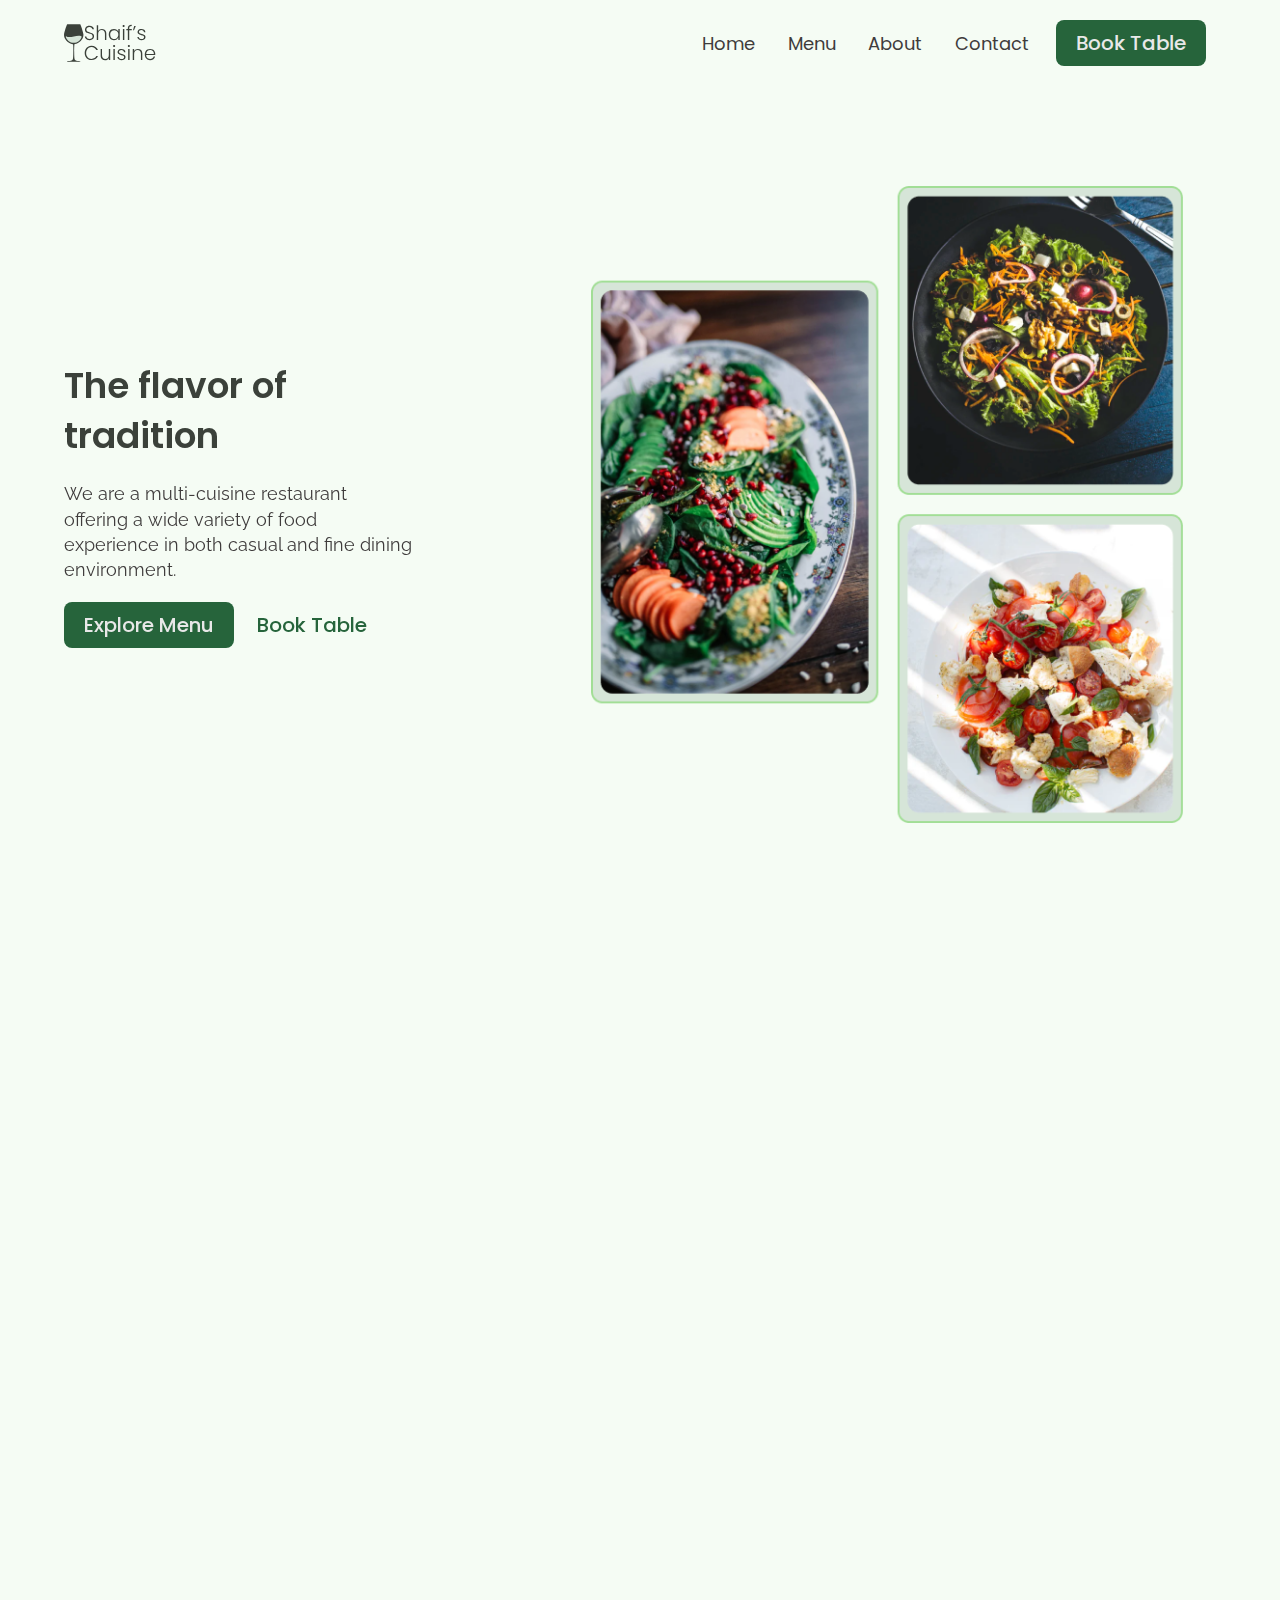
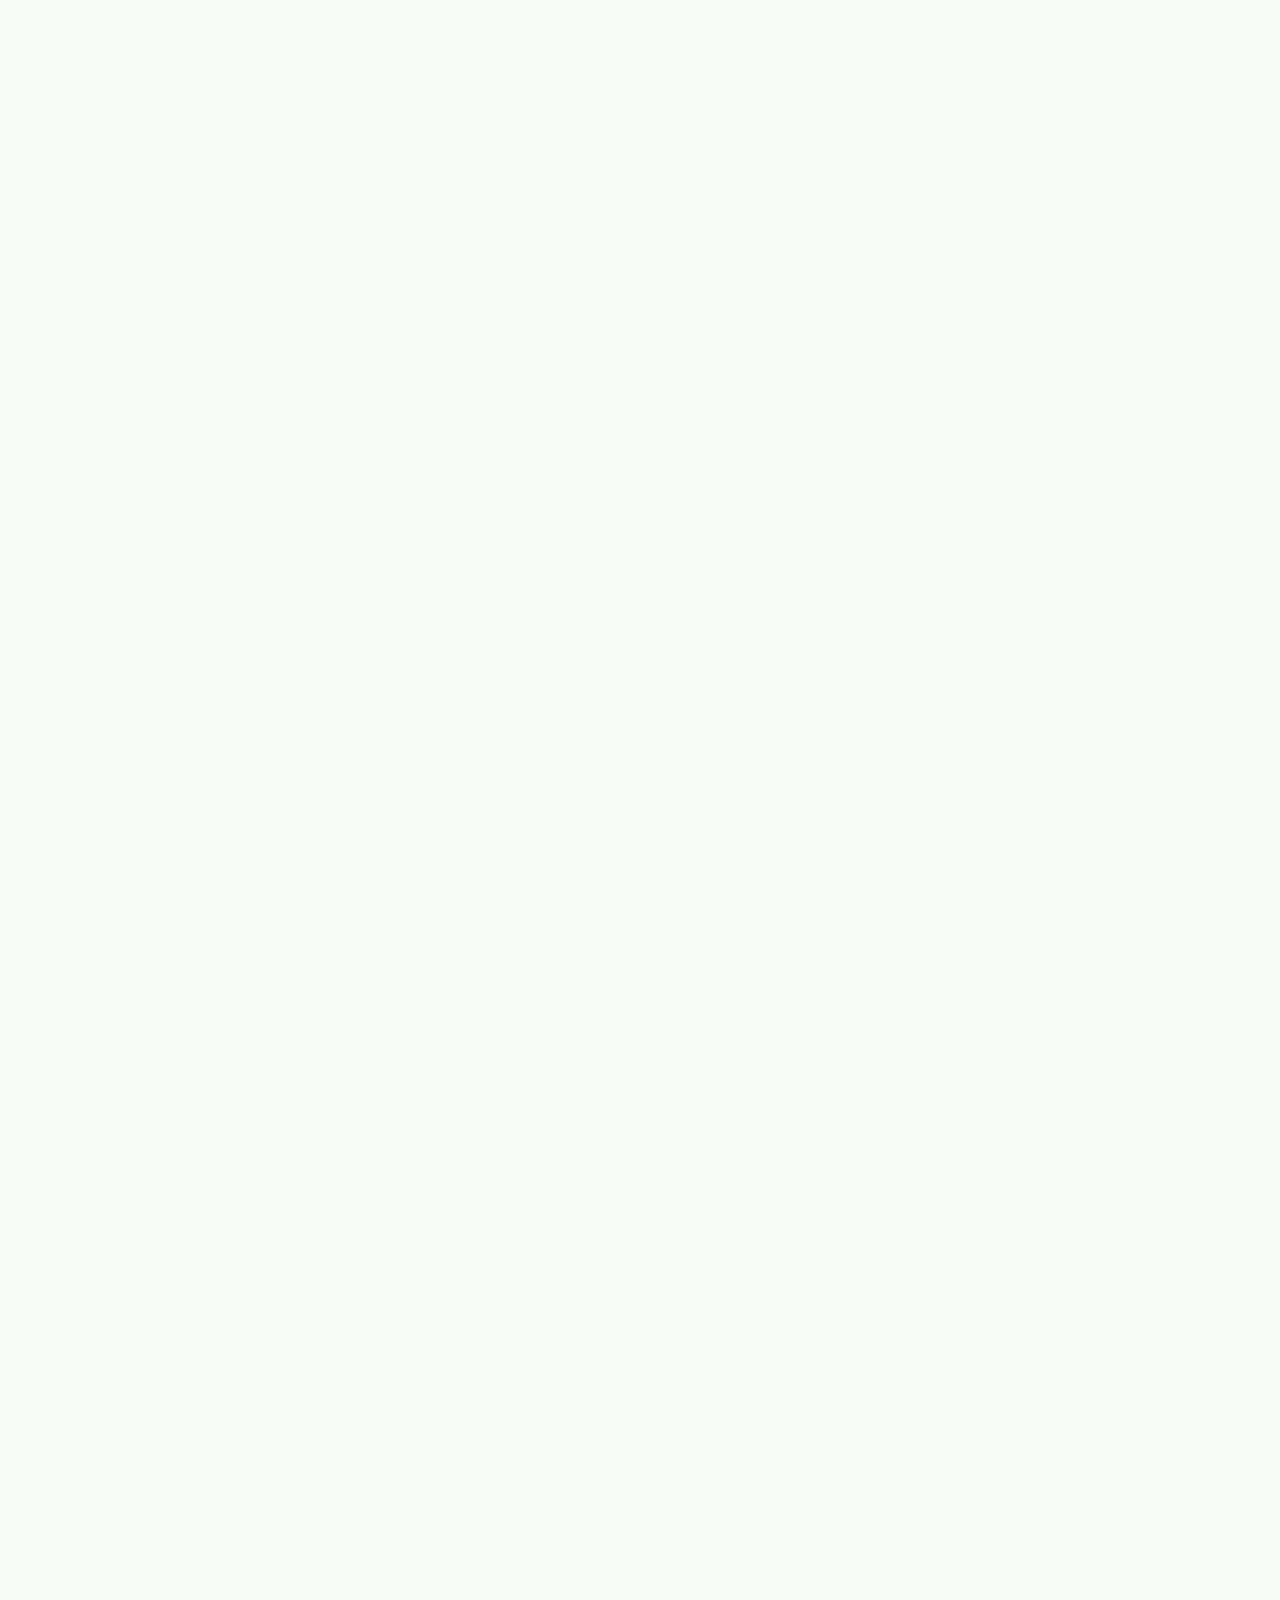
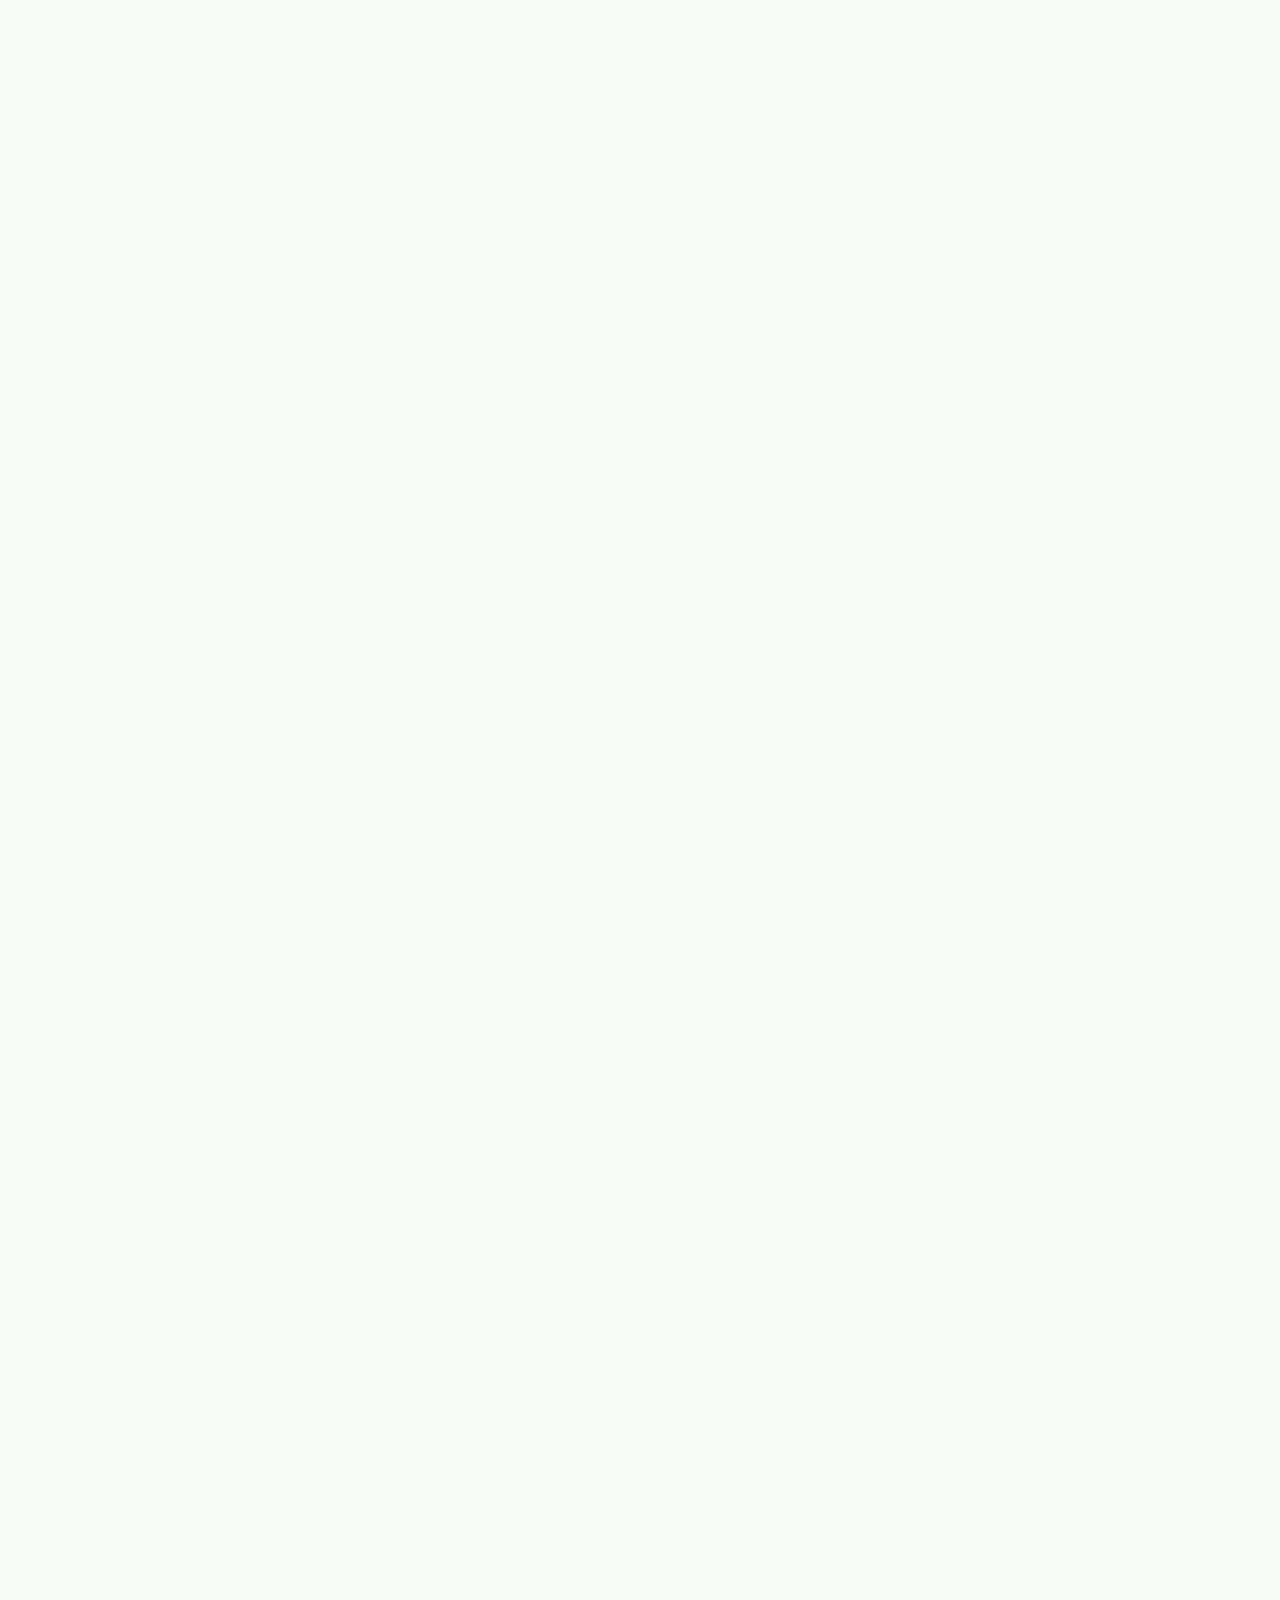
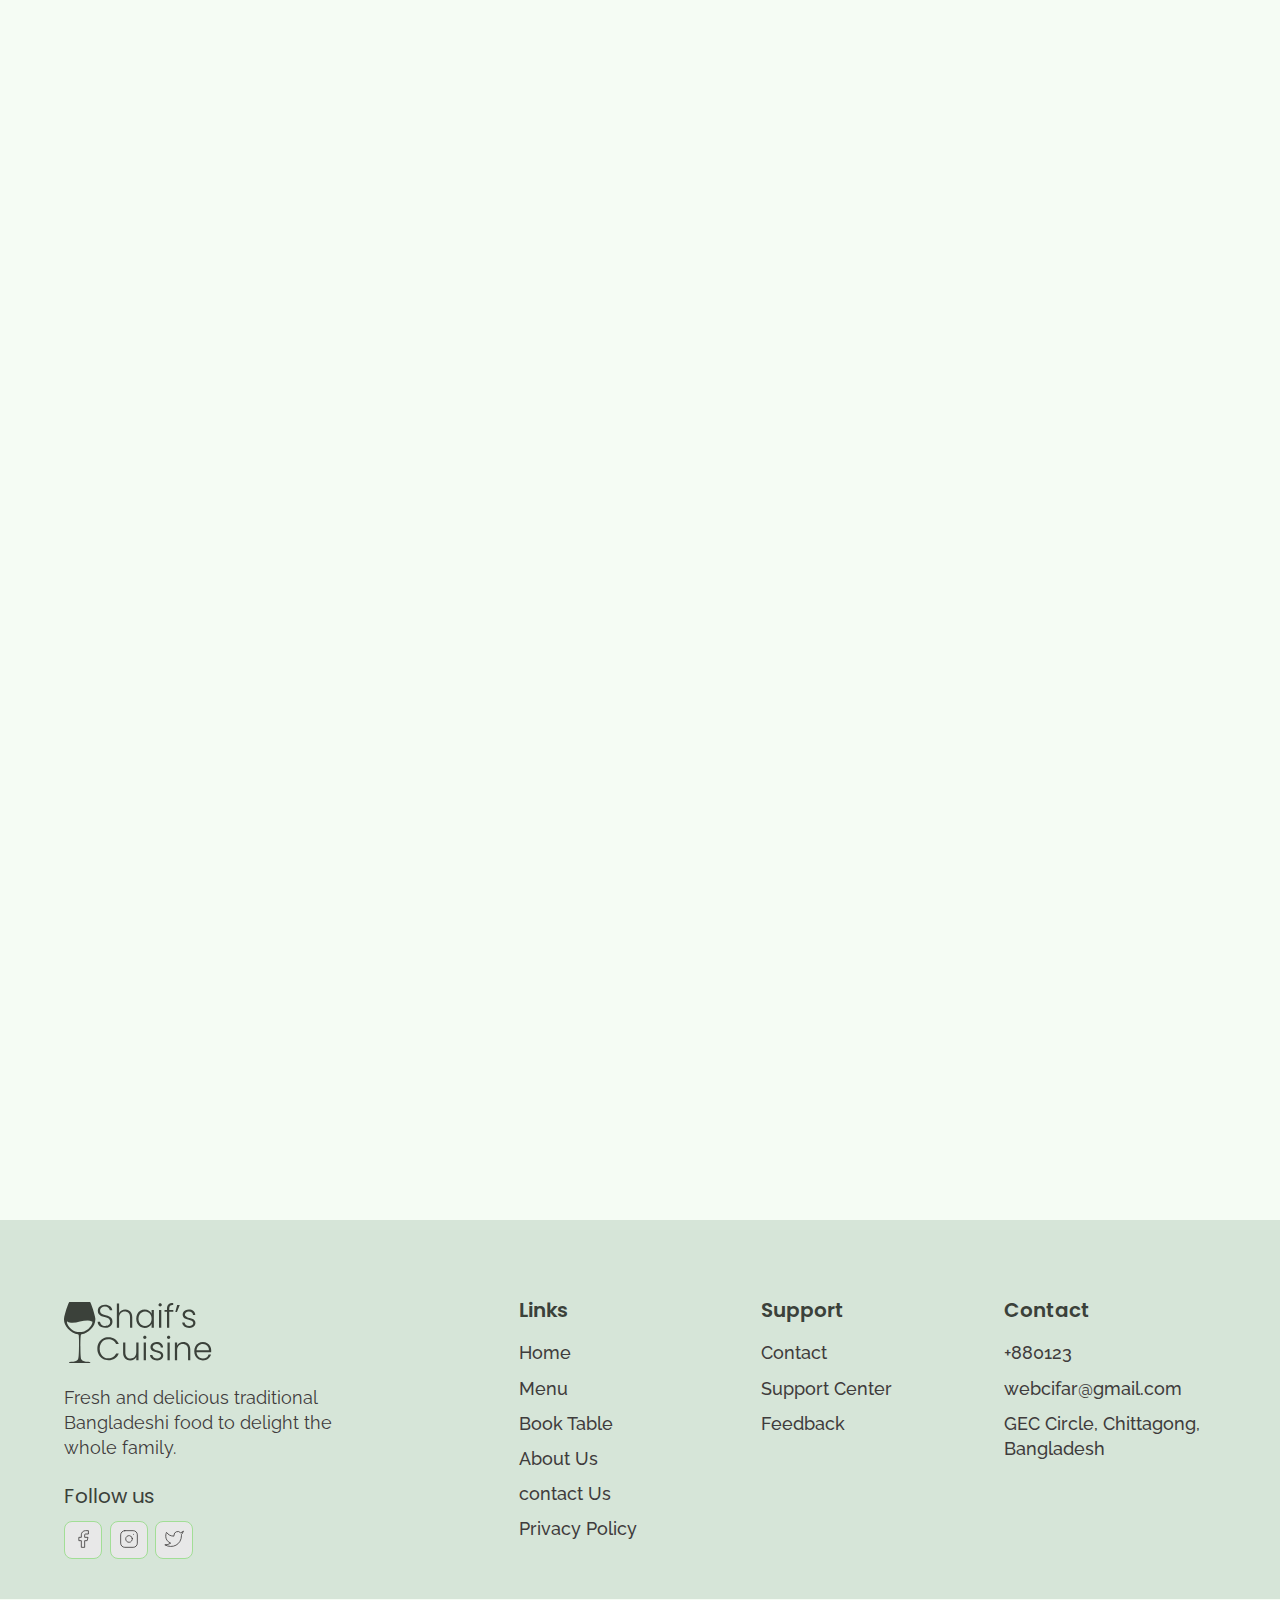
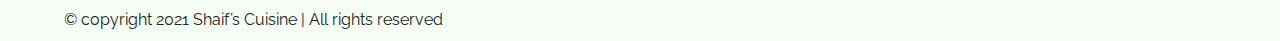
<file: index.html>
<!DOCTYPE html>
<html lang="en">

<head>
  <meta charset="UTF-8">
  <meta http-equiv="X-UA-Compatible" content="IE=edge">
  <meta name="viewport" content="width=device-width, initial-scale=1.0">
  <link rel="shortcut icon" href="./images/favicon.ico" type="image/x-icon">
  <title>Shaif's Cuisine</title>
  <link rel="stylesheet" href="./reset.css">
  <link rel="stylesheet" href="./globalStyles.css">
  <link rel="stylesheet" href="./components.css">
  <!-- aos library css  -->
  <link rel="stylesheet" href="https://unpkg.com/aos@next/dist/aos.css" />
  <!-- Add your custom css -->
  <link rel="stylesheet" href="./home.css">
</head>

<body>
  <!-- Nav Section -->
  <div class="nav">
    <div class="container">
      <div class="nav__wrapper">
        <a href="./index.html" class="logo">
          <img src="./images/logo.svg" alt="shaif's cuisine">
        </a>
        <nav>
          <div class="nav__icon">
            <svg xmlns="http://www.w3.org/2000/svg" width="24" height="24" viewBox="0 0 24 24" fill="none"
              stroke="currentColor" stroke-width="2" stroke-linecap="round" stroke-linejoin="round"
              class="feather feather-menu">
              <line x1="3" y1="12" x2="21" y2="12" />
              <line x1="3" y1="6" x2="21" y2="6" />
              <line x1="3" y1="18" x2="21" y2="18" />
            </svg>
          </div>
          <div class="nav__bgOverlay"></div>
          <ul class="nav__list">
            <div class="nav__close">
              <svg xmlns="http://www.w3.org/2000/svg" width="24" height="24" viewBox="0 0 24 24" fill="none"
                stroke="currentColor" stroke-width="2" stroke-linecap="round" stroke-linejoin="round"
                class="feather feather-x">
                <line x1="18" y1="6" x2="6" y2="18" />
                <line x1="6" y1="6" x2="18" y2="18" />
              </svg>
            </div>
            <div class="nav__list__wrapper">

              <li><a class="nav__link" href="./index.html">Home</a></li>
              <li><a class="nav__link" href="./menu.html">Menu</a></li>
              <li><a class="nav__link" href="./about.html">About</a></li>
              <li><a class="nav__link" href="./contact.html">Contact</a></li>
              <li><a href="./booking.html" class="btn primary-btn">Book Table</a></li>
            </div>
          </ul>
        </nav>
      </div>
    </div>
  </div>
  <!-- End Nav Section -->
  <!-- Hero Section -->
  <section id="hero">
    <div class="container">
      <div class="hero__wrapper">
        <div class="hero__left" data-aos="fade-left">
          <div class="hero__left__wrapper">

            <h1 class="hero__heading">The flavor of tradition</h1>
            <p class="hero__info">
              We are a multi-cuisine restaurant offering a wide variety of food experience in both casual and fine
              dining
              environment.
            </p>
            <div class="button__wrapper">
              <a href="./menu.html" class="btn primary-btn">Explore Menu</a>
              <a href="./booking.html" class="btn">Book Table</a>
            </div>
          </div>
        </div>
        <div class="hero__right" data-aos="fade-right">
          <div class="hero__imgWrapper">
            <img src="./images/heroImg.png">
          </div>
        </div>
      </div>
    </div>
  </section>
  <!-- End Hero Section -->
  <!-- Store Info Section -->
  <section id="storeInfo" data-aos="fade-up">
    <div class="container">
      <div class="storeInfo__wrapper">
        <div class="storeInfo__item">
          <div class="storeInfo__icon">
            <img src="./images/wall-clock-icon.svg" alt="clock icon">
          </div>
          <h3 class="storeInfo__title">
            10 AM - 7 PM
          </h3>
          <p class="storeInfo__text">
            Opening Hour
          </p>
        </div>
        <div class="storeInfo__item">
          <div class="storeInfo__icon">
            <img src="./images/address-icon.svg" alt="clock icon">
          </div>
          <h3 class="storeInfo__title">
            GEC, Chittagong
          </h3>
          <p class="storeInfo__text">
            Address
          </p>
        </div>
        <div class="storeInfo__item">
          <div class="storeInfo__icon">
            <img src="./images/phone-icon.svg" alt="clock icon">
          </div>
          <h3 class="storeInfo__title">
            +880123443
          </h3>
          <p class="storeInfo__text">
            Call Now
          </p>
        </div>
      </div>
    </div>
  </section>
  <!-- End Store Info Section -->
  <!-- Our Specials Section -->
  <section id="ourSpecials" data-aos="fade-up">
    <div class="container">
      <div class="ourSpecials__wrapper">
        <div class="ourSpecials__left">
          <div class="ourSpecials__item">
            <div class="ourSpecials__item__img">
              <img src="./images/food-3.png" alt="food img">
            </div>
            <h2 class="ourSpecials__item__title">
              Sweet Potato Fries Bowl
            </h2>
            <h3 class="ourSpecials__item__price">
              $18
            </h3>
            <div class="ourSpecials__item__stars">
              <img src="./images/3star.png" alt="3 stars">
            </div>
            <p class="ourSpecials__item__text">
              These Sweet Potato Fries bowl are a glorious, messy plate of goodness. Crispy sweet potato fries loaded
              with lots of fresh summer vegetables and a lime ranch. By adding a seasoning blend with chipotle powder,
              garlic, and onion, these spicy sweet potato fries are full of flavor.
            </p>
          </div>
          <div class="ourSpecials__item">
            <div class="ourSpecials__item__img">
              <img src="./images/food-1.png" alt="food img">
            </div>
            <h2 class="ourSpecials__item__title">
              Vegan Salad bowl
            </h2>
            <h3 class="ourSpecials__item__price">
              $18
            </h3>
            <div class="ourSpecials__item__stars">
              <img src="./images/3star.png" alt="3 stars">
            </div>
            <p class="ourSpecials__item__text">
              Vegan salad bowl are immensely satisfying with any combination of whole grains, pulses, noodles, raw or
              cooked fruits, and veggies all topped off with a delicious sauce or dressing – each bite is an explosion
              of flavors and textures.
            </p>
          </div>
        </div>
        <div class="ourSpecials__right">
          <h2 class="ourSpecials__title">
            Our Specials
          </h2>
          <p class="ourSpecials__text">
            All of our food is prepared daily at our restaurants to ensure the highest quality, freshest meals are
            delivered to our customers
          </p>
          <a href="./booking.html" class="btn primary-btn">Book Table</a>
        </div>
      </div>
    </div>
  </section>
  <!-- End Our Specials Section -->
  <!-- Top Dishes -->
  <section id="dishGrid" data-aos="fade-up">
    <div class="container">
      <h2 class="dishGrid__title">
        Top Dishes
      </h2>
      <div class="dishGrid__wrapper">
        <div class="dishGrid__item">
          <div class="dishGrid__item__img">
            <img src="./images/food-1.png" alt="food img">
          </div>
          <div class="dishGrid__item__info">
            <h3 class="dishGrid__item__title">
              Vegan Salad bowl
            </h3>
            <h3 class="dishGrid__item__price">$12</h3>
            <div class="dishGrid__item__stars">
              <img src="./images/3star.png" alt="3 star">
            </div>
          </div>
        </div>
        <div class="dishGrid__item">
          <div class="dishGrid__item__img">
            <img src="./images/food-2.png" alt="food img">
          </div>
          <div class="dishGrid__item__info">
            <h3 class="dishGrid__item__title">
              Vegan Pesto Zoodles
            </h3>
            <h3 class="dishGrid__item__price">$12</h3>
            <div class="dishGrid__item__stars">
              <img src="./images/3star.png" alt="3 star">
            </div>
          </div>
        </div>
        <div class="dishGrid__item">
          <div class="dishGrid__item__img">
            <img src="./images/food-7.png" alt="food img">
          </div>
          <div class="dishGrid__item__info">
            <h3 class="dishGrid__item__title">
              Hot Green Bowl
            </h3>
            <h3 class="dishGrid__item__price">$12</h3>
            <div class="dishGrid__item__stars">
              <img src="./images/3star.png" alt="3 star">
            </div>
          </div>
        </div>
      </div>
    </div>
  </section>
  <!-- End Top Dishes -->
  <!-- Discount Section -->
  <section id="discount" data-aos="fade-up">
    <div class="container">
      <div class="discount__wrapper">
        <div class="discount__images">
          <div class="discount__img1">
            <img src="./images/food-5.png" alt="Food img">
          </div>
          <div class="discount__img2">
            <img src="./images/food-4.png" alt="Food img">
          </div>
          <div class="discount__img3">
            <img src="./images/food-3.png" alt="Food img">
          </div>
        </div>
        <div class="discount__info">
          <h3 class="discount__text">20% OFF</h3>
          <h3 class="discount__title">Demo Dish For Discount</h3>
          <h3 class="discount__price">
            <span class="discount__oldPrice">$45</span>
            <span class="discount__newPrice">$35</span>
          </h3>
          <div class="discount__stars">
            <img src="./images/3star.png" alt="3 stars">
          </div>
          <a class="btn primary-btn" href="./booking.html">Book Table</a>
        </div>
      </div>
    </div>
  </section>
  <!-- End Discount Section -->
  <!-- Events Media -->
  <section id="eventsMedia" data-aos="fade-up">
    <div class="container">
      <div class="eventsMedia__wrapper">
        <div class="eventsMedia__1">
          <img src="./images/eventsMedia1.png" alt="events">
          <a href="#" class="eventsMedia__1__playButton">
            <img src="./images/playIcon.svg" alt="play button">
          </a>
        </div>
        <div class="eventMedia__2">
          <img src="./images/eventsMedia2.png" alt="events">
        </div>
      </div>
    </div>
  </section>
  <!-- End Events Media -->
  <!-- Events Info -->
  <section id="eventsInfo" data-aos="fade-up">
    <div class="container">
      <div class="eventsInfo__wrapper">
        <div class="eventsInfo__left">
          <div class="eventsInfo__item">
            <div class="eventsInfo__item__img">
              <img src="./images/event-corporate.png" alt="corporate events">
            </div>
            <div class="eventsInfo__item__info">
              <h2 class="eventsInfo__item__title">Corporate Events</h2>
              <p class="eventsInfo__item__text">
                Shaif's Cuisine is the perfect venue for your corporate events. We specialize in private parties.
              </p>
            </div>
          </div>
          <div class="eventsInfo__item">
            <div class="eventsInfo__item__img">
              <img src="./images/event-weedings.png" alt="wedding events">
            </div>
            <div class="eventsInfo__item__info">
              <h2 class="eventsInfo__item__title">Weddings</h2>
              <p class="eventsInfo__item__text">
                Shaif's Cuisine offers an intimately unique wedding experience set in a spectacular setting that is
                sophisticated and comfortable.
              </p>
            </div>
          </div>
        </div>
        <div class="eventsInfo__right">
          <h2 class="eventsInfo__title">Book For Events</h2>
          <p class="eventsInfo__text">Book your private event or corporate function at Shaif's cuisine to experience a
            truly unique experience.</p>
          <a href="./contact.html" class="btn primary-btn">Contact Now</a>
        </div>
      </div>
    </div>
  </section>
  <!-- End Events Info -->
  <!-- Why Us section -->
  <section id="whyUs">
    <div class="container">
      <div class="whyUs__wrapper">
        <div class="whyUs__left" data-aos="fade-right">
          <h2 class="whyUs__title">
            Why Choose Our Food
          </h2>
          <p class="whyUs__text">
            Quality of Service, Food, Ambiance, and Value of Money are the primary elements for choosing a restaurant.
            Shaif's Cuisine is one of the most exquisite fine-dinning restaurant in Chittagong cities with a captivating
            view of GEC Hills, perfect ambiance, and scrumptious food.
          </p>
        </div>
        <div class="whyUs__right" data-aos="fade-left">
          <div class="whyUs__items__wrapper">
            <div class="whyUs__item">
              <div class="whyUs__item__icon">
                <img src="./images/whyUs-icon1.svg" alt="quality Food">
              </div>
              <p class="whyUs__item__text">Quality Food</p>
            </div>
            <div class="whyUs__item">
              <div class="whyUs__item__icon">
                <img src="./images/whyUs-icon2.svg" alt="Classical taste">
              </div>
              <p class="whyUs__item__text">Classical taste</p>
            </div>
            <div class="whyUs__item">
              <div class="whyUs__item__icon">
                <img src="./images/whyUs-icon3.svg" alt="Skilled chef">
              </div>
              <p class="whyUs__item__text">Skilled chef</p>
            </div>
            <div class="whyUs__item">
              <div class="whyUs__item__icon">
                <img src="./images/whyUs-icon4.svg" alt="Best service">
              </div>
              <p class="whyUs__item__text">Best service</p>
            </div>
          </div>
        </div>
      </div>
    </div>
  </section>
  <!-- End Why Us section -->
  <!-- Testimonial Section -->
  <section id="testimonial">
    <div class="container">
      <div class="testimonial__wrapper" data-aos="fade-up">
        <h2 class="testimonial__title">What Our Customers Say</h2>
        <div class="testimonial__items__wrapper">
          <div class="testimonial__item">
            <div class="testimonial__item__img">
              <img src="./images/testimonial_img1.png" alt="Sayed Ahmed">
            </div>
            <div class="testimonial__item__info">
              <h3 class="testimonial__item__name">Sayed Ahmed</h3>
              <div class="testimonial__item__stars">
                <img src="./images/3star.png" alt="3 star">
              </div>
              <p class="testimonial__item__text">
                “Visited Shaif’s Cuisine with friends last Sunday. Really lovely meal and very warm welcome – we would
                recommend this lovely restaurant and will try to go back again”
              </p>
            </div>
          </div>
          <div class="testimonial__item">
            <div class="testimonial__item__img">
              <img src="./images/testimonial_img1.png" alt="Sayed Ahmed">
            </div>
            <div class="testimonial__item__info">
              <h3 class="testimonial__item__name">Arfan</h3>
              <div class="testimonial__item__stars">
                <img src="./images/3star.png" alt="3 star">
              </div>
              <p class="testimonial__item__text">
                "from start to finish, lovely experience. Hostess very pleasant, wait staff john was wonderful and
                attentive, food plentiful and delicious, desserts out of this world"
              </p>
            </div>
          </div>
          <div class="testimonial__item">
            <div class="testimonial__item__img">
              <img src="./images/testimonial_img1.png" alt="Sayed Ahmed">
            </div>
            <div class="testimonial__item__info">
              <h3 class="testimonial__item__name">Fahim & Nishat</h3>
              <div class="testimonial__item__stars">
                <img src="./images/3star.png" alt="3 star">
              </div>
              <p class="testimonial__item__text">
                “A warm and friendly welcome with fantastic customer service. Always great, tasty food served piping
                hot- just the way we love it . Would definitely recommend. We have been repeatedly and it's consistently
                exceeded our expectations"
              </p>
            </div>
          </div>
          <div class="testimonial__item">
            <div class="testimonial__item__img">
              <img src="./images/testimonial_img1.png" alt="Sayed Ahmed">
            </div>
            <div class="testimonial__item__info">
              <h3 class="testimonial__item__name">Hussain</h3>
              <div class="testimonial__item__stars">
                <img src="./images/3star.png" alt="3 star">
              </div>
              <p class="testimonial__item__text">
                “I would just like to say thank you for the excellent service we received in your restaurant last night.
                Although the place was very busy we still had an excellent time and really appreciated the live
                entertainment too!“
              </p>
            </div>
          </div>
        </div>
      </div>
    </div>
  </section>
  <!-- End Testimonial Section -->
  <!-- Newsletter Section -->
  <section id="newsletter" data-aos="fade-up">
    <div class="container">
      <div class="newsletter__wrapper">
        <div class="newsletter__info">
          <h3 class="newsletter__title">Join Newsletter</h3>
          <p class="newsletter__text">
            Get notified with the latest news and recent offers from the “Shaif’s Cuisine”
          </p>
        </div>
        <div class="newsletter__form">
          <form action="">
            <label for="email">
              <input type="email" placeholder="Your Email Address">
            </label>
            <button type="submit">Join</button>
          </form>
        </div>
      </div>
    </div>
  </section>
  <!-- End Newsletter Section -->

  <!-- Footer -->
  <footer>
    <div class="container">
      <div class="footer__wrapper">
        <div class="footer__col1">
          <div class="footer__logo">
            <img src="./images/logo.svg" alt="shaif's cuisine">
          </div>
          <p class="footer__desc">
            Fresh and delicious traditional Bangladeshi food to delight the whole family.
          </p>
          <div class="footer__socials">
            <h4 class="footer__socials__title">Follow us</h4>
            <ol class="footer__socials__list">
              <li>
                <a href="#">
                  <svg xmlns="http://www.w3.org/2000/svg" width="24" height="24" viewBox="0 0 24 24" fill="none"
                    stroke="currentColor" stroke-width="1" stroke-linecap="round" stroke-linejoin="round"
                    class="feather feather-facebook">
                    <path d="M18 2h-3a5 5 0 0 0-5 5v3H7v4h3v8h4v-8h3l1-4h-4V7a1 1 0 0 1 1-1h3z" />
                  </svg>
                </a>
              </li>
              <li>
                <a href="#">
                  <svg xmlns="http://www.w3.org/2000/svg" width="24" height="24" viewBox="0 0 24 24" fill="none"
                    stroke="currentColor" stroke-width="1" stroke-linecap="round" stroke-linejoin="round"
                    class="feather feather-instagram">
                    <rect x="2" y="2" width="20" height="20" rx="5" ry="5" />
                    <path d="M16 11.37A4 4 0 1 1 12.63 8 4 4 0 0 1 16 11.37z" />
                    <line x1="17.5" y1="6.5" x2="17.51" y2="6.5" />
                  </svg>
                </a>
              </li>
              <li>
                <a href="#">
                  <svg xmlns="http://www.w3.org/2000/svg" width="24" height="24" viewBox="0 0 24 24" fill="none"
                    stroke="currentColor" stroke-width="1" stroke-linecap="round" stroke-linejoin="round"
                    class="feather feather-twitter">
                    <path
                      d="M23 3a10.9 10.9 0 0 1-3.14 1.53 4.48 4.48 0 0 0-7.86 3v1A10.66 10.66 0 0 1 3 4s-4 9 5 13a11.64 11.64 0 0 1-7 2c9 5 20 0 20-11.5a4.5 4.5 0 0 0-.08-.83A7.72 7.72 0 0 0 23 3z" />
                  </svg>
                </a>
              </li>
            </ol>
          </div>
        </div>
        <div class="footer__col2">
          <h3 class="footer__text__title">
            Links
          </h3>
          <ol class="footer__text">
            <li>
              <a href="/index.html">Home</a>
            </li>
            <li>
              <a href="./menu.html">Menu</a>
            </li>
            <li>
              <a href="./booking.html">Book Table</a>
            </li>
            <li>
              <a href="./about.html">About Us</a>
            </li>
            <li>
              <a href="./contact.html">contact Us</a>
            </li>
            <li>
              <a href="#">Privacy Policy</a>
            </li>
          </ol>
        </div>
        <div class="footer__col3">
          <h3 class="footer__text__title">
            Support
          </h3>
          <ol class="footer__text">
            <li>
              <a href="#">Contact</a>
            </li>
            <li>
              <a href="#">Support Center</a>
            </li>
            <li>
              <a href="#">Feedback</a>
            </li>
          </ol>
        </div>
        <div class="footer__col4">
          <h3 class="footer__text__title">
            Contact
          </h3>
          <ol class="footer__text">
            <li>
              <a href="#">+880123</a>
            </li>
            <li>
              <a href="#">webcifar@gmail.com</a>
            </li>
            <li>
              <a href="#">GEC Circle, Chittagong, Bangladesh</a>
            </li>
          </ol>
        </div>
      </div>
    </div>
  </footer>
  <div id="copyright">
    <div class="container">
      <p class="copyright__text">
        © copyright 2021 Shaif’s Cuisine | All rights reserved
      </p>
    </div>
  </div>
  <!-- End Footer -->

  <!-- aos script -->
  <script src="https://unpkg.com/aos@next/dist/aos.js"></script>
  <!-- custom script -->
  <script src="./main.js"></script>
</body>

</html>
</file>
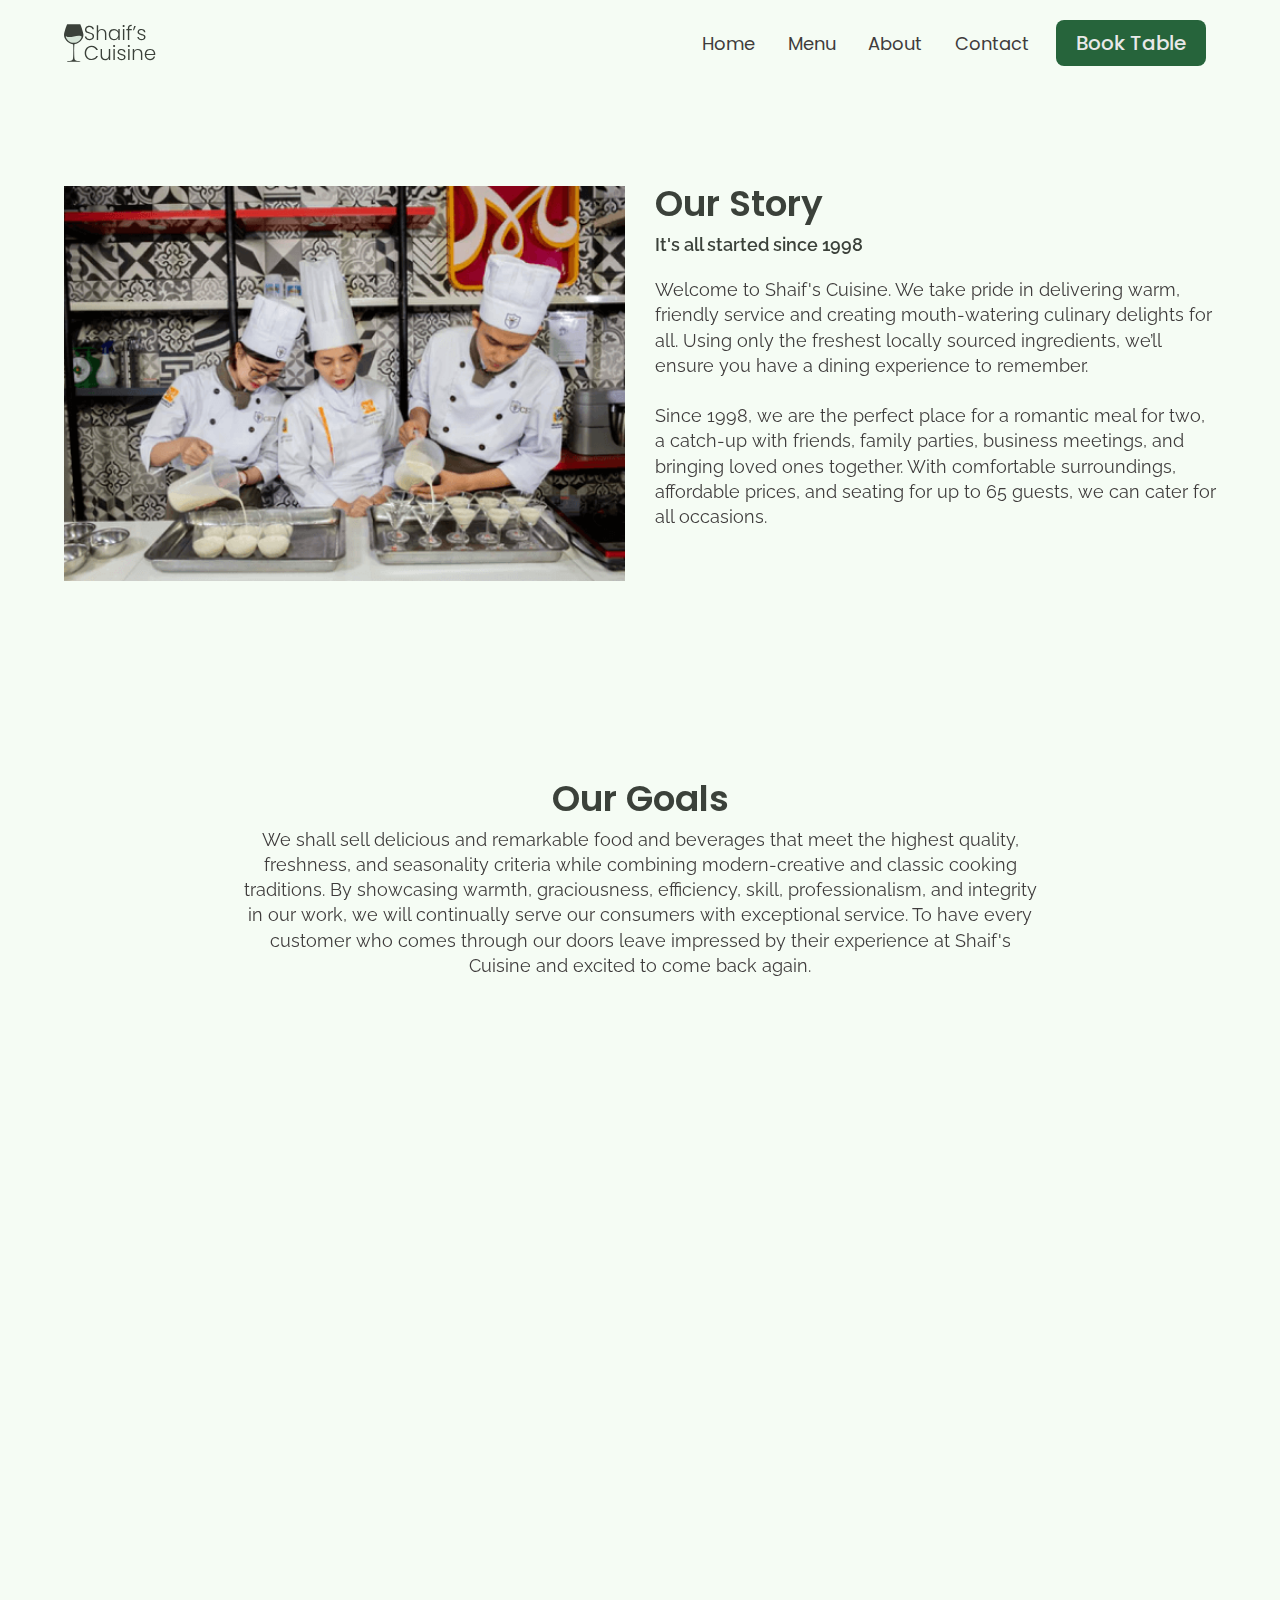
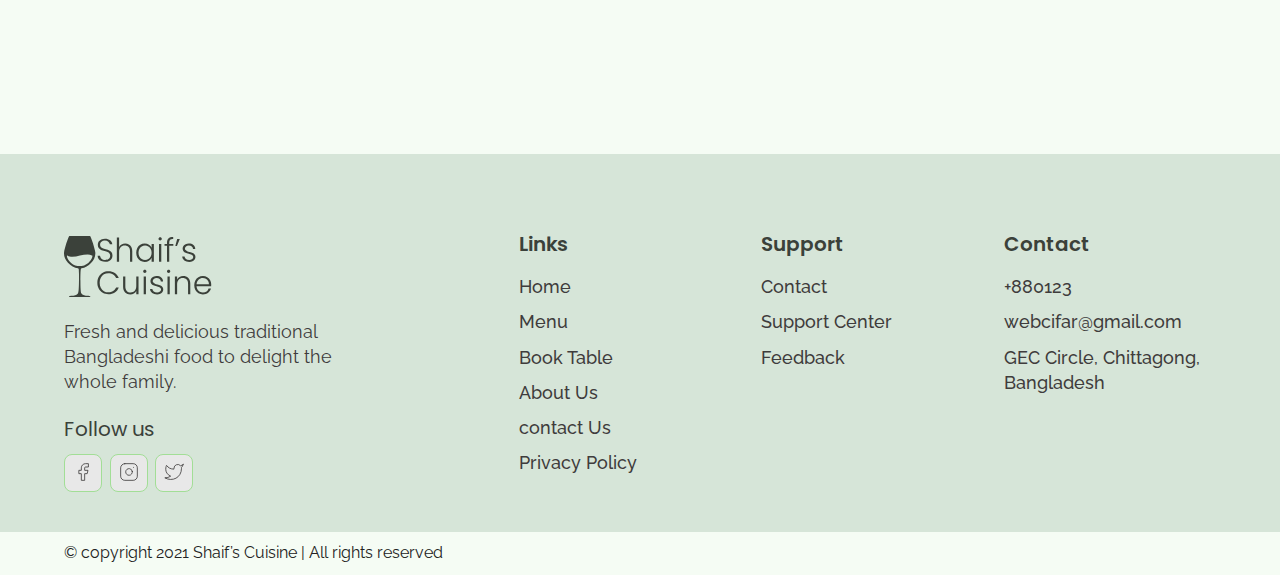
<file: about.html>
<!DOCTYPE html>
<html lang="en">

<head>
  <meta charset="UTF-8">
  <meta http-equiv="X-UA-Compatible" content="IE=edge">
  <meta name="viewport" content="width=device-width, initial-scale=1.0">
  <link rel="shortcut icon" href="./images/favicon.ico" type="image/x-icon">
  <title>About | Shaif's Cuisine</title>
  <link rel="stylesheet" href="./reset.css">
  <link rel="stylesheet" href="./globalStyles.css">
  <link rel="stylesheet" href="./components.css">
  <!-- aos library css  -->
  <link rel="stylesheet" href="https://unpkg.com/aos@next/dist/aos.css" />
  <link rel="stylesheet" href="./about.css">
</head>

<body>
  <!-- Nav Section -->
  <div class="nav">
    <div class="container">
      <div class="nav__wrapper">
        <a href="./index.html" class="logo">
          <img src="./images/logo.svg" alt="shaif's cuisine">
        </a>
        <nav>
          <div class="nav__icon">
            <svg xmlns="http://www.w3.org/2000/svg" width="24" height="24" viewBox="0 0 24 24" fill="none"
              stroke="currentColor" stroke-width="2" stroke-linecap="round" stroke-linejoin="round"
              class="feather feather-menu">
              <line x1="3" y1="12" x2="21" y2="12" />
              <line x1="3" y1="6" x2="21" y2="6" />
              <line x1="3" y1="18" x2="21" y2="18" />
            </svg>
          </div>
          <div class="nav__bgOverlay"></div>
          <ol class="nav__list">
            <div class="nav__close">
              <svg xmlns="http://www.w3.org/2000/svg" width="24" height="24" viewBox="0 0 24 24" fill="none"
                stroke="currentColor" stroke-width="2" stroke-linecap="round" stroke-linejoin="round"
                class="feather feather-x">
                <line x1="18" y1="6" x2="6" y2="18" />
                <line x1="6" y1="6" x2="18" y2="18" />
              </svg>
            </div>
            <div class="nav__list__wrapper">

              <li><a class="nav__link" href="./index.html">Home</a></li>
              <li><a class="nav__link" href="./menu.html">Menu</a></li>
              <li><a class="nav__link" href="./about.html">About</a></li>
              <li><a class="nav__link" href="./contact.html">Contact</a></li>
              <li><a href="./booking.html" class="btn primary-btn">Book Table</a></li>
            </div>
          </ol>
        </nav>
      </div>
    </div>
  </div>
  <!-- End Nav Section -->
  <!-- Our Story Section -->
  <section id="ourStory" data-aos="fade-up">
    <div class="container">
      <div class="ourStory__wrapper">

        <div class="ourStory__img">
          <img src="./images/ourStoryImg.png" alt="shaif's cuisine">
        </div>
        <div class="ourStory__info">
          <h3 class="ourStory__title">
            Our Story
          </h3>
          <p class="ourStory__subtitle">
            It's all started since 1998
          </p>
          <p class="ourStory__text">
            Welcome to Shaif's Cuisine. We take pride in delivering warm, friendly service and creating mouth-watering
            culinary delights for all. Using only the freshest locally sourced ingredients, we’ll ensure you have a
            dining
            experience to remember.
            <br><br>
            Since 1998, we are the perfect place for a romantic meal for two, a catch-up with friends, family parties,
            business meetings, and bringing loved ones together. With comfortable surroundings, affordable prices, and
            seating for up to 65 guests, we can cater for all occasions.
          </p>
        </div>
      </div>
    </div>
  </section>
  <!-- End Our Story Section -->
  <!-- Our Goals -->
  <section id="ourGoals" data-aos="fade-down">
    <div class="container">
      <div class="ourGoals__info">
        <h3 class="ourGoals__title">
          Our Goals
        </h3>
        <p class="ourGoals__text">
          We shall sell delicious and remarkable food and beverages that meet the highest quality, freshness, and
          seasonality criteria while combining modern-creative and classic cooking traditions. By showcasing warmth,
          graciousness, efficiency, skill, professionalism, and integrity in our work, we will continually serve our
          consumers with exceptional service. To have every customer who comes through our doors leave impressed by
          their experience at Shaif's Cuisine and excited to come back again.
        </p>
      </div>
      <div class="ourGoals__imgs__wrapper" data-aos="fade-up">
        <div class="ourGoals__img1">
          <img src="./images/ourGoals_img1.png" alt="kitchen img">
        </div>
        <div class="ourGoals__img2">
          <img src="./images/ourGoals_img2.png" alt="kitchen img">
        </div>
        <div class="ourGoals__img3">
          <img src="./images/ourGoals_img3.png" alt="kitchen img">
        </div>
      </div>
    </div>
  </section>
  <!-- End Our Goals -->
  <!-- Footer -->
  <footer>
    <div class="container">
      <div class="footer__wrapper">
        <div class="footer__col1">
          <div class="footer__logo">
            <img src="./images/logo.svg" alt="shaif's cuisine">
          </div>
          <p class="footer__desc">
            Fresh and delicious traditional Bangladeshi food to delight the whole family.
          </p>
          <div class="footer__socials">
            <h4 class="footer__socials__title">Follow us</h4>
            <ol class="footer__socials__list">
              <li>
                <a href="#">
                  <svg xmlns="http://www.w3.org/2000/svg" width="24" height="24" viewBox="0 0 24 24" fill="none"
                    stroke="currentColor" stroke-width="1" stroke-linecap="round" stroke-linejoin="round"
                    class="feather feather-facebook">
                    <path d="M18 2h-3a5 5 0 0 0-5 5v3H7v4h3v8h4v-8h3l1-4h-4V7a1 1 0 0 1 1-1h3z" />
                  </svg>
                </a>
              </li>
              <li>
                <a href="#">
                  <svg xmlns="http://www.w3.org/2000/svg" width="24" height="24" viewBox="0 0 24 24" fill="none"
                    stroke="currentColor" stroke-width="1" stroke-linecap="round" stroke-linejoin="round"
                    class="feather feather-instagram">
                    <rect x="2" y="2" width="20" height="20" rx="5" ry="5" />
                    <path d="M16 11.37A4 4 0 1 1 12.63 8 4 4 0 0 1 16 11.37z" />
                    <line x1="17.5" y1="6.5" x2="17.51" y2="6.5" />
                  </svg>
                </a>
              </li>
              <li>
                <a href="#">
                  <svg xmlns="http://www.w3.org/2000/svg" width="24" height="24" viewBox="0 0 24 24" fill="none"
                    stroke="currentColor" stroke-width="1" stroke-linecap="round" stroke-linejoin="round"
                    class="feather feather-twitter">
                    <path
                      d="M23 3a10.9 10.9 0 0 1-3.14 1.53 4.48 4.48 0 0 0-7.86 3v1A10.66 10.66 0 0 1 3 4s-4 9 5 13a11.64 11.64 0 0 1-7 2c9 5 20 0 20-11.5a4.5 4.5 0 0 0-.08-.83A7.72 7.72 0 0 0 23 3z" />
                  </svg>
                </a>
              </li>
            </ol>
          </div>
        </div>
        <div class="footer__col2">
          <h3 class="footer__text__title">
            Links
          </h3>
          <ol class="footer__text">
            <li>
              <a href="/index.html">Home</a>
            </li>
            <li>
              <a href="./menu.html">Menu</a>
            </li>
            <li>
              <a href="./booking.html">Book Table</a>
            </li>
            <li>
              <a href="./about.html">About Us</a>
            </li>
            <li>
              <a href="./contact.html">contact Us</a>
            </li>
            <li>
              <a href="#">Privacy Policy</a>
            </li>
          </ol>
        </div>
        <div class="footer__col3">
          <h3 class="footer__text__title">
            Support
          </h3>
          <ol class="footer__text">
            <li>
              <a href="#">Contact</a>
            </li>
            <li>
              <a href="#">Support Center</a>
            </li>
            <li>
              <a href="#">Feedback</a>
            </li>
          </ol>
        </div>
        <div class="footer__col4">
          <h3 class="footer__text__title">
            Contact
          </h3>
          <ol class="footer__text">
            <li>
              <a href="#">+880123</a>
            </li>
            <li>
              <a href="#">webcifar@gmail.com</a>
            </li>
            <li>
              <a href="#">GEC Circle, Chittagong, Bangladesh</a>
            </li>
          </ol>
        </div>
      </div>
    </div>
  </footer>
  <div id="copyright">
    <div class="container">
      <p class="copyright__text">
        © copyright 2021 Shaif’s Cuisine | All rights reserved
      </p>
    </div>
  </div>
  <!-- End Footer -->

  <!-- aos scripts -->
  <script src="https://unpkg.com/aos@next/dist/aos.js"></script>
  <!-- custom scripts -->
  <script src="./main.js"></script>
</body>

</html>
</file>
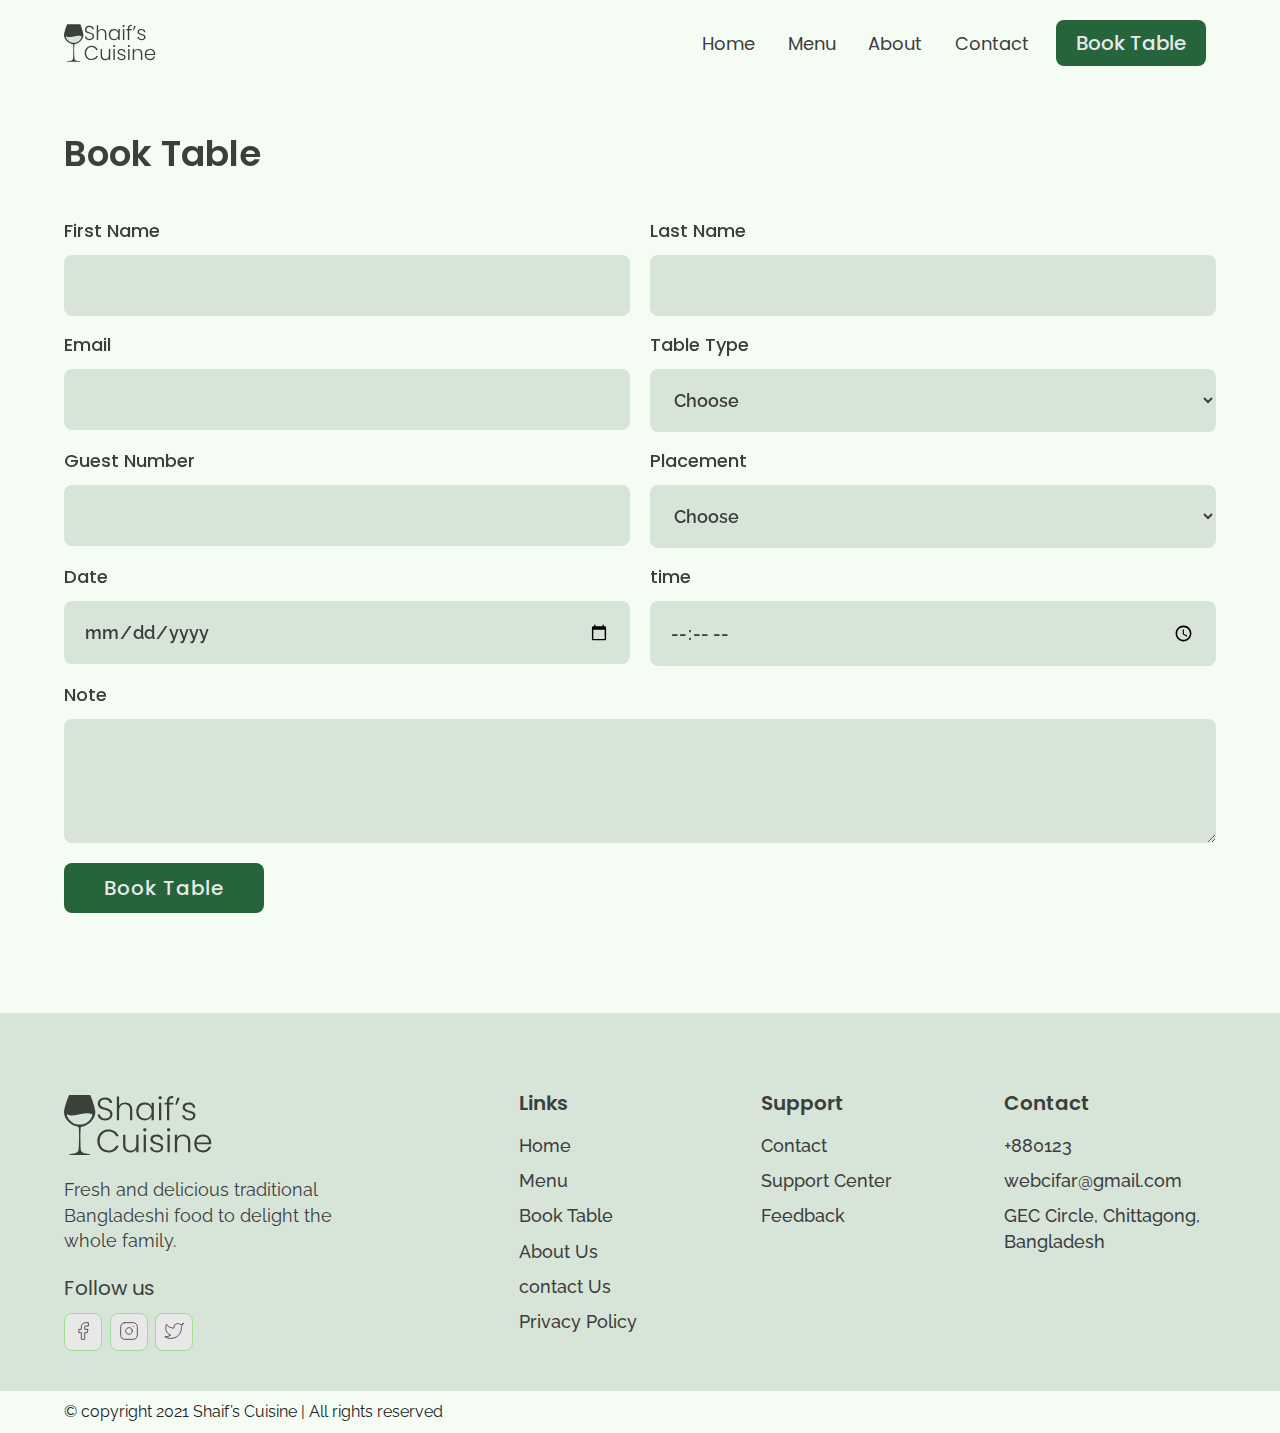
<file: booking.html>
<!DOCTYPE html>
<html lang="en">

<head>
  <meta charset="UTF-8">
  <meta http-equiv="X-UA-Compatible" content="IE=edge">
  <meta name="viewport" content="width=device-width, initial-scale=1.0">
  <link rel="shortcut icon" href="./images/favicon.ico" type="image/x-icon">
  <title>Booking | Shaif's Cuisine</title>
  <link rel="stylesheet" href="./reset.css">
  <link rel="stylesheet" href="./globalStyles.css">
  <link rel="stylesheet" href="./components.css">
  <!-- aos library css  -->
  <link rel="stylesheet" href="https://unpkg.com/aos@next/dist/aos.css" />
</head>

<body>
  <!-- Nav Section -->
  <div class="nav">
    <div class="container">
      <div class="nav__wrapper">
        <a href="./index.html" class="logo">
          <img src="./images/logo.svg" alt="shaif's cuisine">
        </a>
        <nav>
          <div class="nav__icon">
            <svg xmlns="http://www.w3.org/2000/svg" width="24" height="24" viewBox="0 0 24 24" fill="none"
              stroke="currentColor" stroke-width="2" stroke-linecap="round" stroke-linejoin="round"
              class="feather feather-menu">
              <line x1="3" y1="12" x2="21" y2="12" />
              <line x1="3" y1="6" x2="21" y2="6" />
              <line x1="3" y1="18" x2="21" y2="18" />
            </svg>
          </div>
          <div class="nav__bgOverlay"></div>
          <ol class="nav__list">
            <div class="nav__close">
              <svg xmlns="http://www.w3.org/2000/svg" width="24" height="24" viewBox="0 0 24 24" fill="none"
                stroke="currentColor" stroke-width="2" stroke-linecap="round" stroke-linejoin="round"
                class="feather feather-x">
                <line x1="18" y1="6" x2="6" y2="18" />
                <line x1="6" y1="6" x2="18" y2="18" />
              </svg>
            </div>
            <div class="nav__list__wrapper">

              <li><a class="nav__link" href="./index.html">Home</a></li>
              <li><a class="nav__link" href="./menu.html">Menu</a></li>
              <li><a class="nav__link" href="./about.html">About</a></li>
              <li><a class="nav__link" href="./contact.html">Contact</a></li>
              <li><a href="./booking.html" class="btn primary-btn">Book Table</a></li>
            </div>
          </ol>
        </nav>
      </div>
    </div>
  </div>
  <!-- End Nav Section -->
  <!-- Booking Section -->
  <section id="form" data-aos="fade-up">
    <div class="container">
      <h3 class="form__title">Book Table</h3>
      <div class="form__wrapper">
        <form name="booking" method="POST" netlify>
          <div class="form__group">
            <label for="firstName">First Name</label>
            <input type="text" id="firstName" name="First Name" required>
          </div>
          <div class="form__group">
            <label for="lastName">Last Name</label>
            <input type="text" id="lastName" name="Last Name" required>
          </div>
          <div class="form__group">
            <label for="email">Email</label>
            <input type="email" id="email" name="Email" required>
          </div>
          <div class="form__group">
            <label for="tableType">Table Type</label>
            <select name="Table Type" id="tableType" required>
              <option selected disabled>Choose</option>
              <option value="small">Small(2 persons)</option>
              <option value="medium">Small(4 persons)</option>
              <option value="large">large(6 persons)</option>
            </select>
          </div>
          <div class="form__group">
            <label for="guestNumber">Guest Number</label>
            <input type="number" id="guestNumber" name="Guest Number" min="1" max="10" required>
          </div>
          <div class="form__group">
            <label for="placement">Placement</label>
            <select name="Placement" id="placement">
              <option selected disabled>Choose</option>
              <option value="outdoor">Outdoor</option>
              <option value="indoor">Indoor</option>
              <option value="rooftop">rooftop</option>
            </select>
          </div>
          <div class="form__group">
            <label for="date">Date</label>
            <input type="date" id="date" name="Date" required>
          </div>
          <div class="form__group">
            <label for="time">time</label>
            <input type="time" id="time" name="Time" required>
          </div>
          <div class="form__group form__group__full">
            <label for="note">Note</label>
            <textarea name="Note" id="note" rows="4"></textarea>
          </div>
          <button type="submit" class="btn primary-btn">Book Table</button>
        </form>
      </div>
    </div>
  </section>
  <!-- End Booking Section -->
  <!-- Footer -->
  <footer>
    <div class="container">
      <div class="footer__wrapper">
        <div class="footer__col1">
          <div class="footer__logo">
            <img src="./images/logo.svg" alt="shaif's cuisine">
          </div>
          <p class="footer__desc">
            Fresh and delicious traditional Bangladeshi food to delight the whole family.
          </p>
          <div class="footer__socials">
            <h4 class="footer__socials__title">Follow us</h4>
            <ol class="footer__socials__list">
              <li>
                <a href="#">
                  <svg xmlns="http://www.w3.org/2000/svg" width="24" height="24" viewBox="0 0 24 24" fill="none"
                    stroke="currentColor" stroke-width="1" stroke-linecap="round" stroke-linejoin="round"
                    class="feather feather-facebook">
                    <path d="M18 2h-3a5 5 0 0 0-5 5v3H7v4h3v8h4v-8h3l1-4h-4V7a1 1 0 0 1 1-1h3z" />
                  </svg>
                </a>
              </li>
              <li>
                <a href="#">
                  <svg xmlns="http://www.w3.org/2000/svg" width="24" height="24" viewBox="0 0 24 24" fill="none"
                    stroke="currentColor" stroke-width="1" stroke-linecap="round" stroke-linejoin="round"
                    class="feather feather-instagram">
                    <rect x="2" y="2" width="20" height="20" rx="5" ry="5" />
                    <path d="M16 11.37A4 4 0 1 1 12.63 8 4 4 0 0 1 16 11.37z" />
                    <line x1="17.5" y1="6.5" x2="17.51" y2="6.5" />
                  </svg>
                </a>
              </li>
              <li>
                <a href="#">
                  <svg xmlns="http://www.w3.org/2000/svg" width="24" height="24" viewBox="0 0 24 24" fill="none"
                    stroke="currentColor" stroke-width="1" stroke-linecap="round" stroke-linejoin="round"
                    class="feather feather-twitter">
                    <path
                      d="M23 3a10.9 10.9 0 0 1-3.14 1.53 4.48 4.48 0 0 0-7.86 3v1A10.66 10.66 0 0 1 3 4s-4 9 5 13a11.64 11.64 0 0 1-7 2c9 5 20 0 20-11.5a4.5 4.5 0 0 0-.08-.83A7.72 7.72 0 0 0 23 3z" />
                  </svg>
                </a>
              </li>
            </ol>
          </div>
        </div>
        <div class="footer__col2">
          <h3 class="footer__text__title">
            Links
          </h3>
          <ol class="footer__text">
            <li>
              <a href="/index.html">Home</a>
            </li>
            <li>
              <a href="./menu.html">Menu</a>
            </li>
            <li>
              <a href="./booking.html">Book Table</a>
            </li>
            <li>
              <a href="./about.html">About Us</a>
            </li>
            <li>
              <a href="./contact.html">contact Us</a>
            </li>
            <li>
              <a href="#">Privacy Policy</a>
            </li>
          </ol>
        </div>
        <div class="footer__col3">
          <h3 class="footer__text__title">
            Support
          </h3>
          <ol class="footer__text">
            <li>
              <a href="#">Contact</a>
            </li>
            <li>
              <a href="#">Support Center</a>
            </li>
            <li>
              <a href="#">Feedback</a>
            </li>
          </ol>
        </div>
        <div class="footer__col4">
          <h3 class="footer__text__title">
            Contact
          </h3>
          <ol class="footer__text">
            <li>
              <a href="#">+880123</a>
            </li>
            <li>
              <a href="#">webcifar@gmail.com</a>
            </li>
            <li>
              <a href="#">GEC Circle, Chittagong, Bangladesh</a>
            </li>
          </ol>
        </div>
      </div>
    </div>
  </footer>
  <div id="copyright">
    <div class="container">
      <p class="copyright__text">
        © copyright 2021 Shaif’s Cuisine | All rights reserved
      </p>
    </div>
  </div>
  <!-- End Footer -->

  <!-- aos scripts -->
  <script src="https://unpkg.com/aos@next/dist/aos.js"></script>
  <!-- custom scripts -->
  <script src="./main.js"></script>
</body>

</html>
</file>
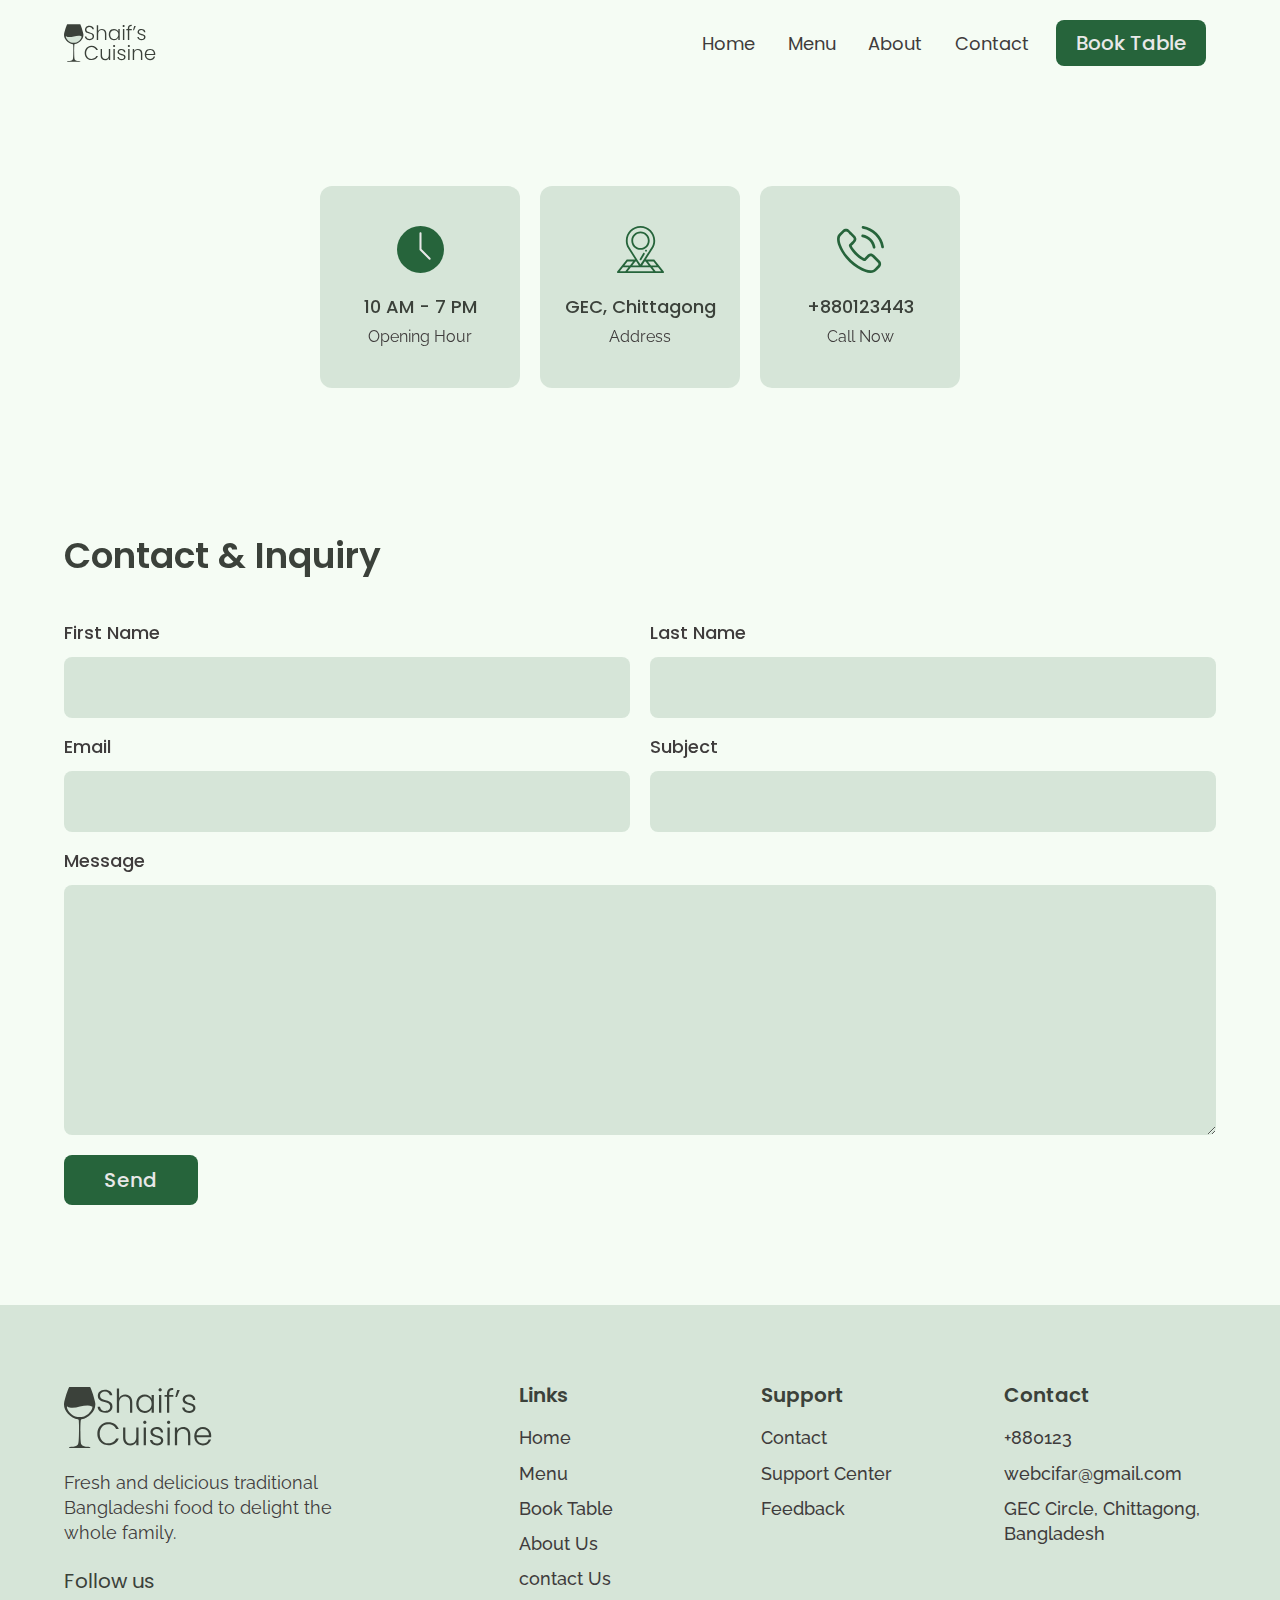
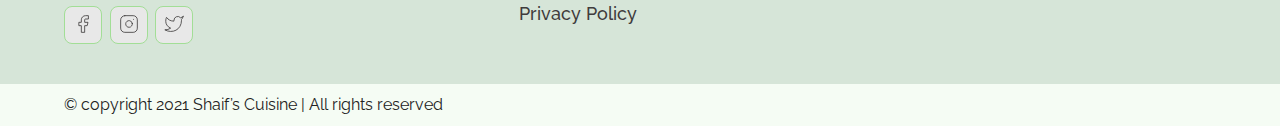
<file: contact.html>
<!DOCTYPE html>
<html lang="en">

<head>
  <meta charset="UTF-8">
  <meta http-equiv="X-UA-Compatible" content="IE=edge">
  <meta name="viewport" content="width=device-width, initial-scale=1.0">
  <link rel="shortcut icon" href="./images/favicon.ico" type="image/x-icon">
  <title>Contact | Shaif's Cuisine</title>
  <link rel="stylesheet" href="./reset.css">
  <link rel="stylesheet" href="./globalStyles.css">
  <link rel="stylesheet" href="./components.css">
  <!-- aos library css  -->
  <link rel="stylesheet" href="https://unpkg.com/aos@next/dist/aos.css" />
  <!-- Add your custom css -->
</head>

<body>
  <!-- Nav Section -->
  <div class="nav">
    <div class="container">
      <div class="nav__wrapper">
        <a href="./index.html" class="logo">
          <img src="./images/logo.svg" alt="shaif's cuisine">
        </a>
        <nav>
          <div class="nav__icon">
            <svg xmlns="http://www.w3.org/2000/svg" width="24" height="24" viewBox="0 0 24 24" fill="none"
              stroke="currentColor" stroke-width="2" stroke-linecap="round" stroke-linejoin="round"
              class="feather feather-menu">
              <line x1="3" y1="12" x2="21" y2="12" />
              <line x1="3" y1="6" x2="21" y2="6" />
              <line x1="3" y1="18" x2="21" y2="18" />
            </svg>
          </div>
          <div class="nav__bgOverlay"></div>
          <ol class="nav__list">
            <div class="nav__close">
              <svg xmlns="http://www.w3.org/2000/svg" width="24" height="24" viewBox="0 0 24 24" fill="none"
                stroke="currentColor" stroke-width="2" stroke-linecap="round" stroke-linejoin="round"
                class="feather feather-x">
                <line x1="18" y1="6" x2="6" y2="18" />
                <line x1="6" y1="6" x2="18" y2="18" />
              </svg>
            </div>
            <div class="nav__list__wrapper">

              <li><a class="nav__link" href="./index.html">Home</a></li>
              <li><a class="nav__link" href="./menu.html">Menu</a></li>
              <li><a class="nav__link" href="./about.html">About</a></li>
              <li><a class="nav__link" href="./contact.html">Contact</a></li>
              <li><a href="./booking.html" class="btn primary-btn">Book Table</a></li>
            </div>
          </ol>
        </nav>
      </div>
    </div>
  </div>
  <!-- End Nav Section -->
  <!-- Store Info Section -->
  <section id="storeInfo" data-aos="fade-up">
    <div class="container">
      <div class="storeInfo__wrapper">
        <div class="storeInfo__item">
          <div class="storeInfo__icon">
            <img src="./images/wall-clock-icon.svg" alt="clock icon">
          </div>
          <h3 class="storeInfo__title">
            10 AM - 7 PM
          </h3>
          <p class="storeInfo__text">
            Opening Hour
          </p>
        </div>
        <div class="storeInfo__item">
          <div class="storeInfo__icon">
            <img src="./images/address-icon.svg" alt="clock icon">
          </div>
          <h3 class="storeInfo__title">
            GEC, Chittagong
          </h3>
          <p class="storeInfo__text">
            Address
          </p>
        </div>
        <div class="storeInfo__item">
          <div class="storeInfo__icon">
            <img src="./images/phone-icon.svg" alt="clock icon">
          </div>
          <h3 class="storeInfo__title">
            +880123443
          </h3>
          <p class="storeInfo__text">
            Call Now
          </p>
        </div>
      </div>
    </div>
  </section>
  <!-- End Store Info Section -->
  <!-- Contact Form Section -->
  <section id="form" data-aos="fade-down">
    <div class="container">
      <h3 class="form__title">
        Contact & Inquiry
      </h3>
      <div class="form__wrapper">
        <form name="contact" method="POST" netlify>
          <div class="form__group">
            <label for="firstName">First Name</label>
            <input type="text" id="firstName" name="First Name" required>
          </div>
          <div class="form__group">
            <label for="lastName">Last Name</label>
            <input type="text" id="lastName" name="Last Name" required>
          </div>
          <div class="form__group">
            <label for="email">Email</label>
            <input type="email" id="email" name="Email" required>
          </div>
          <div class="form__group">
            <label for="subject">Subject</label>
            <input type="text" id="subject" name="Subject" required>
          </div>
          <div class="form__group form__group__full">
            <label for="message">Message</label>
            <textarea name="Message" id="message" cols="30" rows="10" required></textarea>
          </div>
          <button type="submit" class="btn primary-btn">Send</button>
        </form>
      </div>
    </div>
  </section>
  <!-- End Contact Form Section-->
  <!-- Footer -->
  <footer>
    <div class="container">
      <div class="footer__wrapper">
        <div class="footer__col1">
          <div class="footer__logo">
            <img src="./images/logo.svg" alt="shaif's cuisine">
          </div>
          <p class="footer__desc">
            Fresh and delicious traditional Bangladeshi food to delight the whole family.
          </p>
          <div class="footer__socials">
            <h4 class="footer__socials__title">Follow us</h4>
            <ol class="footer__socials__list">
              <li>
                <a href="#">
                  <svg xmlns="http://www.w3.org/2000/svg" width="24" height="24" viewBox="0 0 24 24" fill="none"
                    stroke="currentColor" stroke-width="1" stroke-linecap="round" stroke-linejoin="round"
                    class="feather feather-facebook">
                    <path d="M18 2h-3a5 5 0 0 0-5 5v3H7v4h3v8h4v-8h3l1-4h-4V7a1 1 0 0 1 1-1h3z" />
                  </svg>
                </a>
              </li>
              <li>
                <a href="#">
                  <svg xmlns="http://www.w3.org/2000/svg" width="24" height="24" viewBox="0 0 24 24" fill="none"
                    stroke="currentColor" stroke-width="1" stroke-linecap="round" stroke-linejoin="round"
                    class="feather feather-instagram">
                    <rect x="2" y="2" width="20" height="20" rx="5" ry="5" />
                    <path d="M16 11.37A4 4 0 1 1 12.63 8 4 4 0 0 1 16 11.37z" />
                    <line x1="17.5" y1="6.5" x2="17.51" y2="6.5" />
                  </svg>
                </a>
              </li>
              <li>
                <a href="#">
                  <svg xmlns="http://www.w3.org/2000/svg" width="24" height="24" viewBox="0 0 24 24" fill="none"
                    stroke="currentColor" stroke-width="1" stroke-linecap="round" stroke-linejoin="round"
                    class="feather feather-twitter">
                    <path
                      d="M23 3a10.9 10.9 0 0 1-3.14 1.53 4.48 4.48 0 0 0-7.86 3v1A10.66 10.66 0 0 1 3 4s-4 9 5 13a11.64 11.64 0 0 1-7 2c9 5 20 0 20-11.5a4.5 4.5 0 0 0-.08-.83A7.72 7.72 0 0 0 23 3z" />
                  </svg>
                </a>
              </li>
            </ol>
          </div>
        </div>
        <div class="footer__col2">
          <h3 class="footer__text__title">
            Links
          </h3>
          <ol class="footer__text">
            <li>
              <a href="/index.html">Home</a>
            </li>
            <li>
              <a href="./menu.html">Menu</a>
            </li>
            <li>
              <a href="./booking.html">Book Table</a>
            </li>
            <li>
              <a href="./about.html">About Us</a>
            </li>
            <li>
              <a href="./contact.html">contact Us</a>
            </li>
            <li>
              <a href="#">Privacy Policy</a>
            </li>
          </ol>
        </div>
        <div class="footer__col3">
          <h3 class="footer__text__title">
            Support
          </h3>
          <ol class="footer__text">
            <li>
              <a href="#">Contact</a>
            </li>
            <li>
              <a href="#">Support Center</a>
            </li>
            <li>
              <a href="#">Feedback</a>
            </li>
          </ol>
        </div>
        <div class="footer__col4">
          <h3 class="footer__text__title">
            Contact
          </h3>
          <ol class="footer__text">
            <li>
              <a href="#">+880123</a>
            </li>
            <li>
              <a href="#">webcifar@gmail.com</a>
            </li>
            <li>
              <a href="#">GEC Circle, Chittagong, Bangladesh</a>
            </li>
          </ol>
        </div>
      </div>
    </div>
  </footer>
  <div id="copyright">
    <div class="container">
      <p class="copyright__text">
        © copyright 2021 Shaif’s Cuisine | All rights reserved
      </p>
    </div>
  </div>
  <!-- End Footer -->


  <!-- aos script -->
  <script src="https://unpkg.com/aos@next/dist/aos.js"></script>
  <!-- custom script -->
  <script src="./main.js"></script>
</body>

</html>
</file>
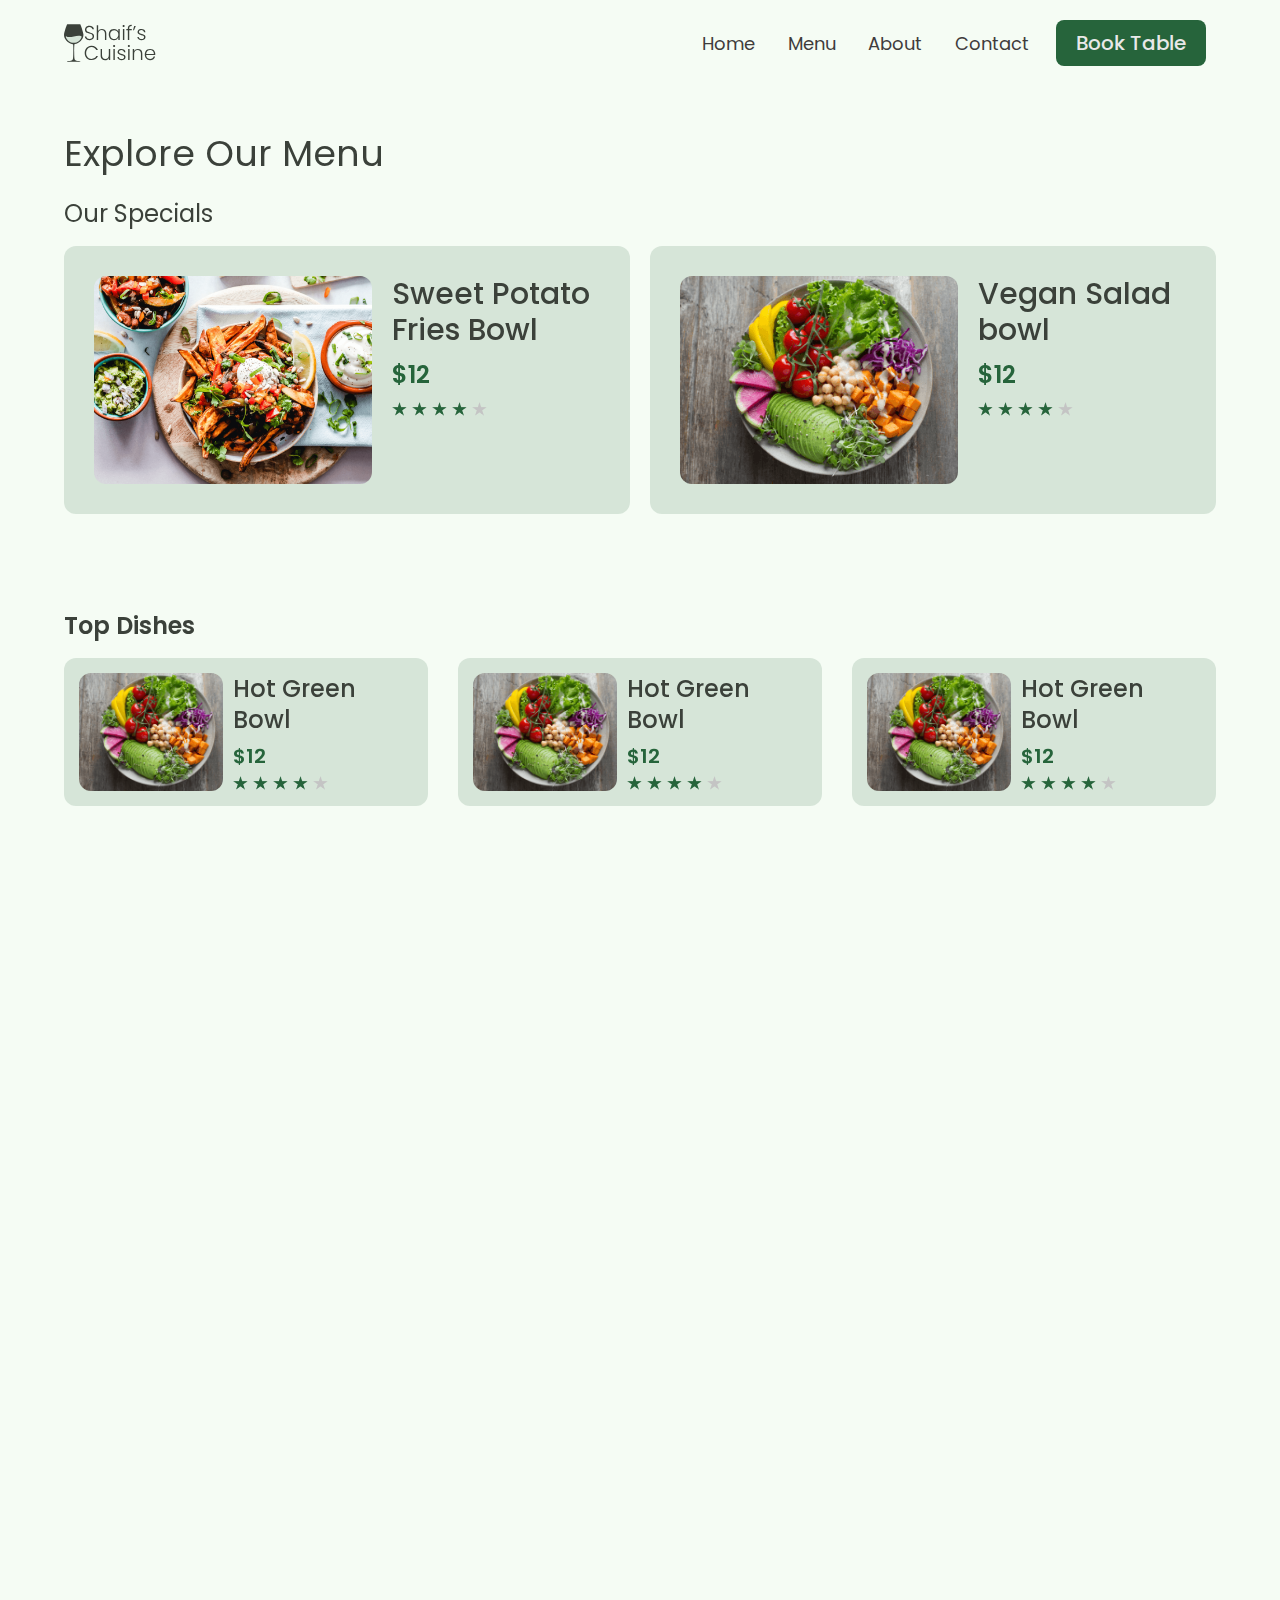
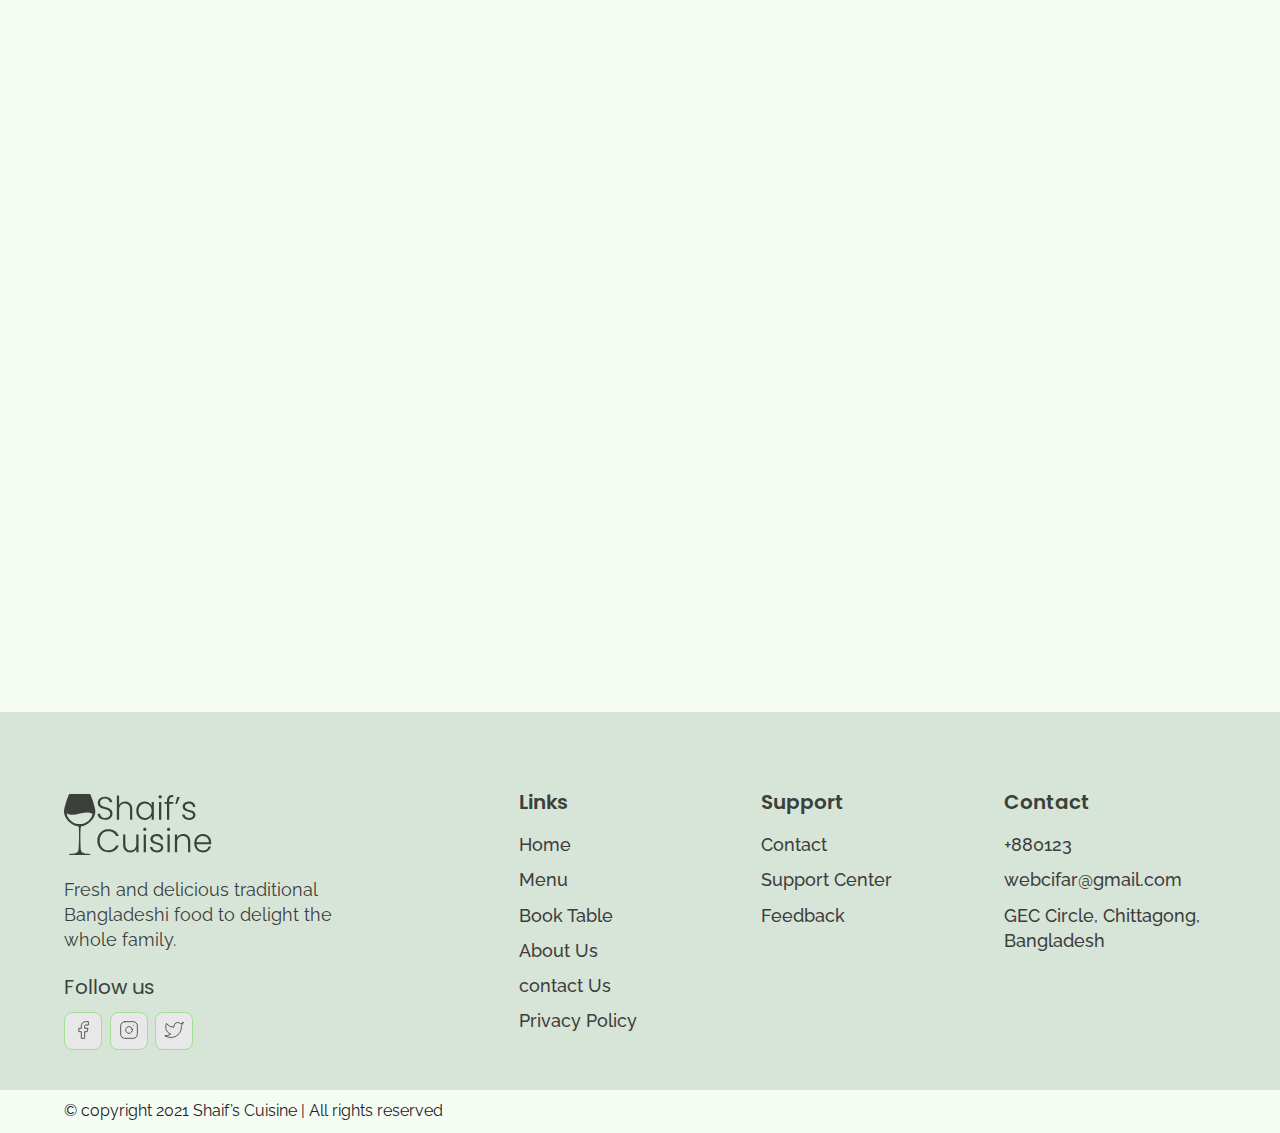
<file: menu.html>
<!DOCTYPE html>
<html lang="en">

<head>
  <meta charset="UTF-8">
  <meta http-equiv="X-UA-Compatible" content="IE=edge">
  <meta name="viewport" content="width=device-width, initial-scale=1.0">
  <link rel="shortcut icon" href="./images/favicon.ico" type="image/x-icon">
  <title>Menu | Shaif's Cuisine</title>
  <link rel="stylesheet" href="./reset.css">
  <link rel="stylesheet" href="./globalStyles.css">
  <link rel="stylesheet" href="./components.css">
  <!-- aos library css  -->
  <link rel="stylesheet" href="https://unpkg.com/aos@next/dist/aos.css" />
  <!-- Add your custom css -->
  <link rel="stylesheet" href="./menu.css">
</head>

<body>

  <!-- Nav Section -->
  <div class="nav">
    <div class="container">
      <div class="nav__wrapper">
        <a href="./index.html" class="logo">
          <img src="./images/logo.svg" alt="shaif's cuisine">
        </a>
        <nav>
          <div class="nav__icon">
            <svg xmlns="http://www.w3.org/2000/svg" width="24" height="24" viewBox="0 0 24 24" fill="none"
              stroke="currentColor" stroke-width="2" stroke-linecap="round" stroke-linejoin="round"
              class="feather feather-menu">
              <line x1="3" y1="12" x2="21" y2="12" />
              <line x1="3" y1="6" x2="21" y2="6" />
              <line x1="3" y1="18" x2="21" y2="18" />
            </svg>
          </div>
          <div class="nav__bgOverlay"></div>
          <ol class="nav__list">
            <div class="nav__close">
              <svg xmlns="http://www.w3.org/2000/svg" width="24" height="24" viewBox="0 0 24 24" fill="none"
                stroke="currentColor" stroke-width="2" stroke-linecap="round" stroke-linejoin="round"
                class="feather feather-x">
                <line x1="18" y1="6" x2="6" y2="18" />
                <line x1="6" y1="6" x2="18" y2="18" />
              </svg>
            </div>
            <div class="nav__list__wrapper">

              <li><a class="nav__link" href="./index.html">Home</a></li>
              <li><a class="nav__link" href="./menu.html">Menu</a></li>
              <li><a class="nav__link" href="./about.html">About</a></li>
              <li><a class="nav__link" href="./contact.html">Contact</a></li>
              <li><a href="./booking.html" class="btn primary-btn">Book Table</a></li>
            </div>
          </ol>
        </nav>
      </div>
    </div>
  </div>
  <!-- End Nav Section -->
  <!-- page Title -->
  <section id="page__title" data-aos="fade-up">
    <div class="container">
      <h2 class="page__title__text">
        Explore Our Menu
      </h2>
    </div>
  </section>
  <!-- Our Specials -->
  <section id="ourSpecials" data-aos="fade-up">
    <div class="container">
      <h3 class="ourSpecials__title">Our Specials</h3>
      <div class="ourSpecials__wrapper">
        <div class="ourSpecials__item">
          <div class="ourSpecials__item__img">
            <img src="./images/food-3.png" alt="food img">
          </div>
          <div class="ourSpecials__item__info">
            <h3 class="ourSpecials__item__title">
              Sweet Potato Fries Bowl
            </h3>
            <h4 class="ourSpecials__item__price">$12</h4>
            <div class="ourSpecials__item__stars">
              <img src="./images/3star.png" alt="3 stars">
            </div>
          </div>
        </div>
        <div class="ourSpecials__item">
          <div class="ourSpecials__item__img">
            <img src="./images/food-1.png" alt="food img">
          </div>
          <div class="ourSpecials__item__info">
            <h3 class="ourSpecials__item__title">
              Vegan Salad bowl
            </h3>
            <h4 class="ourSpecials__item__price">$12</h4>
            <div class="ourSpecials__item__stars">
              <img src="./images/3star.png" alt="3 stars">
            </div>
          </div>
        </div>
      </div>
    </div>
  </section>
  <!-- End Our Specials -->
  <!-- Top Dishes -->
  <section id="dishGrid" data-aos="fade-down">
    <div class="container">
      <h2 class="dishGrid__title">
        Top Dishes
      </h2>
      <div class="dishGrid__wrapper">
        <div class="dishGrid__item">
          <div class="dishGrid__item__img">
            <img src="./images/food-1.png" alt="food img">
          </div>
          <div class="dishGrid__item__info">
            <h3 class="dishGrid__item__title">
              Hot Green Bowl
            </h3>
            <h3 class="dishGrid__item__price">$12</h3>
            <div class="dishGrid__item__stars">
              <img src="./images/3star.png" alt="3 star">
            </div>
          </div>
        </div>
        <div class="dishGrid__item">
          <div class="dishGrid__item__img">
            <img src="./images/food-1.png" alt="food img">
          </div>
          <div class="dishGrid__item__info">
            <h3 class="dishGrid__item__title">
              Hot Green Bowl
            </h3>
            <h3 class="dishGrid__item__price">$12</h3>
            <div class="dishGrid__item__stars">
              <img src="./images/3star.png" alt="3 star">
            </div>
          </div>
        </div>
        <div class="dishGrid__item">
          <div class="dishGrid__item__img">
            <img src="./images/food-1.png" alt="food img">
          </div>
          <div class="dishGrid__item__info">
            <h3 class="dishGrid__item__title">
              Hot Green Bowl
            </h3>
            <h3 class="dishGrid__item__price">$12</h3>
            <div class="dishGrid__item__stars">
              <img src="./images/3star.png" alt="3 star">
            </div>
          </div>
        </div>
      </div>
    </div>
  </section>
  <!-- End Top Dishes -->
  <!-- Breakfast Dishes -->
  <section id="dishGrid" data-aos="fade-up">
    <div class="container">
      <h2 class="dishGrid__title">
        Breakfast
      </h2>
      <div class="dishGrid__wrapper">
        <div class="dishGrid__item">
          <div class="dishGrid__item__img">
            <img src="./images/food-1.png" alt="food img">
          </div>
          <div class="dishGrid__item__info">
            <h3 class="dishGrid__item__title">
              Hot Green Bowl
            </h3>
            <h3 class="dishGrid__item__price">$12</h3>
            <div class="dishGrid__item__stars">
              <img src="./images/3star.png" alt="3 star">
            </div>
          </div>
        </div>
        <div class="dishGrid__item">
          <div class="dishGrid__item__img">
            <img src="./images/food-1.png" alt="food img">
          </div>
          <div class="dishGrid__item__info">
            <h3 class="dishGrid__item__title">
              Hot Green Bowl
            </h3>
            <h3 class="dishGrid__item__price">$12</h3>
            <div class="dishGrid__item__stars">
              <img src="./images/3star.png" alt="3 star">
            </div>
          </div>
        </div>
        <div class="dishGrid__item">
          <div class="dishGrid__item__img">
            <img src="./images/food-1.png" alt="food img">
          </div>
          <div class="dishGrid__item__info">
            <h3 class="dishGrid__item__title">
              Hot Green Bowl
            </h3>
            <h3 class="dishGrid__item__price">$12</h3>
            <div class="dishGrid__item__stars">
              <img src="./images/3star.png" alt="3 star">
            </div>
          </div>
        </div>
        <div class="dishGrid__item">
          <div class="dishGrid__item__img">
            <img src="./images/food-1.png" alt="food img">
          </div>
          <div class="dishGrid__item__info">
            <h3 class="dishGrid__item__title">
              Hot Green Bowl
            </h3>
            <h3 class="dishGrid__item__price">$12</h3>
            <div class="dishGrid__item__stars">
              <img src="./images/3star.png" alt="3 star">
            </div>
          </div>
        </div>
        <div class="dishGrid__item">
          <div class="dishGrid__item__img">
            <img src="./images/food-1.png" alt="food img">
          </div>
          <div class="dishGrid__item__info">
            <h3 class="dishGrid__item__title">
              Hot Green Bowl
            </h3>
            <h3 class="dishGrid__item__price">$12</h3>
            <div class="dishGrid__item__stars">
              <img src="./images/3star.png" alt="3 star">
            </div>
          </div>
        </div>
      </div>
    </div>
  </section>
  <!-- End Breakfast Dishes -->
  <!-- Lunch Dishes -->
  <section id="dishGrid" data-aos="fade-up">
    <div class="container">
      <h2 class="dishGrid__title">
        Lunch
      </h2>
      <div class="dishGrid__wrapper">
        <div class="dishGrid__item">
          <div class="dishGrid__item__img">
            <img src="./images/food-1.png" alt="food img">
          </div>
          <div class="dishGrid__item__info">
            <h3 class="dishGrid__item__title">
              Hot Green Bowl
            </h3>
            <h3 class="dishGrid__item__price">$12</h3>
            <div class="dishGrid__item__stars">
              <img src="./images/3star.png" alt="3 star">
            </div>
          </div>
        </div>
        <div class="dishGrid__item">
          <div class="dishGrid__item__img">
            <img src="./images/food-1.png" alt="food img">
          </div>
          <div class="dishGrid__item__info">
            <h3 class="dishGrid__item__title">
              Hot Green Bowl
            </h3>
            <h3 class="dishGrid__item__price">$12</h3>
            <div class="dishGrid__item__stars">
              <img src="./images/3star.png" alt="3 star">
            </div>
          </div>
        </div>
        <div class="dishGrid__item">
          <div class="dishGrid__item__img">
            <img src="./images/food-1.png" alt="food img">
          </div>
          <div class="dishGrid__item__info">
            <h3 class="dishGrid__item__title">
              Hot Green Bowl
            </h3>
            <h3 class="dishGrid__item__price">$12</h3>
            <div class="dishGrid__item__stars">
              <img src="./images/3star.png" alt="3 star">
            </div>
          </div>
        </div>
        <div class="dishGrid__item">
          <div class="dishGrid__item__img">
            <img src="./images/food-1.png" alt="food img">
          </div>
          <div class="dishGrid__item__info">
            <h3 class="dishGrid__item__title">
              Hot Green Bowl
            </h3>
            <h3 class="dishGrid__item__price">$12</h3>
            <div class="dishGrid__item__stars">
              <img src="./images/3star.png" alt="3 star">
            </div>
          </div>
        </div>
        <div class="dishGrid__item">
          <div class="dishGrid__item__img">
            <img src="./images/food-1.png" alt="food img">
          </div>
          <div class="dishGrid__item__info">
            <h3 class="dishGrid__item__title">
              Hot Green Bowl
            </h3>
            <h3 class="dishGrid__item__price">$12</h3>
            <div class="dishGrid__item__stars">
              <img src="./images/3star.png" alt="3 star">
            </div>
          </div>
        </div>
      </div>
    </div>
  </section>
  <!-- End Lunch Dishes -->
  <!-- Dinner Dishes -->
  <section id="dishGrid" data-aos="fade-up">
    <div class="container">
      <h2 class="dishGrid__title">
        Dinner
      </h2>
      <div class="dishGrid__wrapper">
        <div class="dishGrid__item">
          <div class="dishGrid__item__img">
            <img src="./images/food-1.png" alt="food img">
          </div>
          <div class="dishGrid__item__info">
            <h3 class="dishGrid__item__title">
              Hot Green Bowl
            </h3>
            <h3 class="dishGrid__item__price">$12</h3>
            <div class="dishGrid__item__stars">
              <img src="./images/3star.png" alt="3 star">
            </div>
          </div>
        </div>
        <div class="dishGrid__item">
          <div class="dishGrid__item__img">
            <img src="./images/food-1.png" alt="food img">
          </div>
          <div class="dishGrid__item__info">
            <h3 class="dishGrid__item__title">
              Hot Green Bowl
            </h3>
            <h3 class="dishGrid__item__price">$12</h3>
            <div class="dishGrid__item__stars">
              <img src="./images/3star.png" alt="3 star">
            </div>
          </div>
        </div>
        <div class="dishGrid__item">
          <div class="dishGrid__item__img">
            <img src="./images/food-1.png" alt="food img">
          </div>
          <div class="dishGrid__item__info">
            <h3 class="dishGrid__item__title">
              Hot Green Bowl
            </h3>
            <h3 class="dishGrid__item__price">$12</h3>
            <div class="dishGrid__item__stars">
              <img src="./images/3star.png" alt="3 star">
            </div>
          </div>
        </div>
        <div class="dishGrid__item">
          <div class="dishGrid__item__img">
            <img src="./images/food-1.png" alt="food img">
          </div>
          <div class="dishGrid__item__info">
            <h3 class="dishGrid__item__title">
              Hot Green Bowl
            </h3>
            <h3 class="dishGrid__item__price">$12</h3>
            <div class="dishGrid__item__stars">
              <img src="./images/3star.png" alt="3 star">
            </div>
          </div>
        </div>
        <div class="dishGrid__item">
          <div class="dishGrid__item__img">
            <img src="./images/food-1.png" alt="food img">
          </div>
          <div class="dishGrid__item__info">
            <h3 class="dishGrid__item__title">
              Hot Green Bowl
            </h3>
            <h3 class="dishGrid__item__price">$12</h3>
            <div class="dishGrid__item__stars">
              <img src="./images/3star.png" alt="3 star">
            </div>
          </div>
        </div>
      </div>
    </div>
  </section>
  <!-- End Dinner Dishes -->
  <!-- Footer -->
  <footer>
    <div class="container">
      <div class="footer__wrapper">
        <div class="footer__col1">
          <div class="footer__logo">
            <img src="./images/logo.svg" alt="shaif's cuisine">
          </div>
          <p class="footer__desc">
            Fresh and delicious traditional Bangladeshi food to delight the whole family.
          </p>
          <div class="footer__socials">
            <h4 class="footer__socials__title">Follow us</h4>
            <ol class="footer__socials__list">
              <li>
                <a href="#">
                  <svg xmlns="http://www.w3.org/2000/svg" width="24" height="24" viewBox="0 0 24 24" fill="none"
                    stroke="currentColor" stroke-width="1" stroke-linecap="round" stroke-linejoin="round"
                    class="feather feather-facebook">
                    <path d="M18 2h-3a5 5 0 0 0-5 5v3H7v4h3v8h4v-8h3l1-4h-4V7a1 1 0 0 1 1-1h3z" />
                  </svg>
                </a>
              </li>
              <li>
                <a href="#">
                  <svg xmlns="http://www.w3.org/2000/svg" width="24" height="24" viewBox="0 0 24 24" fill="none"
                    stroke="currentColor" stroke-width="1" stroke-linecap="round" stroke-linejoin="round"
                    class="feather feather-instagram">
                    <rect x="2" y="2" width="20" height="20" rx="5" ry="5" />
                    <path d="M16 11.37A4 4 0 1 1 12.63 8 4 4 0 0 1 16 11.37z" />
                    <line x1="17.5" y1="6.5" x2="17.51" y2="6.5" />
                  </svg>
                </a>
              </li>
              <li>
                <a href="#">
                  <svg xmlns="http://www.w3.org/2000/svg" width="24" height="24" viewBox="0 0 24 24" fill="none"
                    stroke="currentColor" stroke-width="1" stroke-linecap="round" stroke-linejoin="round"
                    class="feather feather-twitter">
                    <path
                      d="M23 3a10.9 10.9 0 0 1-3.14 1.53 4.48 4.48 0 0 0-7.86 3v1A10.66 10.66 0 0 1 3 4s-4 9 5 13a11.64 11.64 0 0 1-7 2c9 5 20 0 20-11.5a4.5 4.5 0 0 0-.08-.83A7.72 7.72 0 0 0 23 3z" />
                  </svg>
                </a>
              </li>
            </ol>
          </div>
        </div>
        <div class="footer__col2">
          <h3 class="footer__text__title">
            Links
          </h3>
          <ol class="footer__text">
            <li>
              <a href="/index.html">Home</a>
            </li>
            <li>
              <a href="./menu.html">Menu</a>
            </li>
            <li>
              <a href="./booking.html">Book Table</a>
            </li>
            <li>
              <a href="./about.html">About Us</a>
            </li>
            <li>
              <a href="./contact.html">contact Us</a>
            </li>
            <li>
              <a href="#">Privacy Policy</a>
            </li>
          </ol>
        </div>
        <div class="footer__col3">
          <h3 class="footer__text__title">
            Support
          </h3>
          <ol class="footer__text">
            <li>
              <a href="#">Contact</a>
            </li>
            <li>
              <a href="#">Support Center</a>
            </li>
            <li>
              <a href="#">Feedback</a>
            </li>
          </ol>
        </div>
        <div class="footer__col4">
          <h3 class="footer__text__title">
            Contact
          </h3>
          <ol class="footer__text">
            <li>
              <a href="#">+880123</a>
            </li>
            <li>
              <a href="#">webcifar@gmail.com</a>
            </li>
            <li>
              <a href="#">GEC Circle, Chittagong, Bangladesh</a>
            </li>
          </ol>
        </div>
      </div>
    </div>
  </footer>
  <div id="copyright">
    <div class="container">
      <p class="copyright__text">
        © copyright 2021 Shaif’s Cuisine | All rights reserved
      </p>
    </div>
  </div>
  <!-- End Footer -->
  <!-- aos script -->
  <script src="https://unpkg.com/aos@next/dist/aos.js"></script>
  <!-- custom script -->
  <script src="./main.js"></script>
</body>

</html>
</file>
<file: globalStyles.css>
@import url('https://fonts.googleapis.com/css2?family=Poppins:wght@500;600&family=Raleway:wght@400;500;600&display=swap');
html {
	font-size: 10px;
	overflow-x: hidden;
}
body {
	background: var(--lightGreen-2);
	overflow-x: hidden;
	visibility: hidden;
}
section {
	padding: 100px 0;
}
@media only screen and (max-width: 767px) {
	section {
		padding: 50px 0;
	}
}
.container {
	max-width: 1200px;
	width: 90%;
	margin: 0 auto;
}
:root {
	--green-1: #26643b;
	--green-2: #a2de96;
	--lightGreen-1: #d6e5d8;
	--lightGreen-2: #f5fcf4;
	--black-1: #3b413a;
	--black-2: #3f3c3c;
	--black-3: #5b6359;
	--white-1: #e8e8e8;
}
img {
	width: 100%;
	height: 100%;
	object-fit: contain;
}
h1,
h2,
h3,
h4 {
	font-family: Poppins;
}
p {
	font-family: Raleway;
	font-weight: 400;
	line-height: 1.4em;
	font-size: 1.8rem;
}
a {
	display: inline-block;
	text-decoration: none;
}
</file>
<file: components.css>
/* Nav Styles */
.nav {
	padding: 2rem 0;
}
.nav__icon,
.nav__close,
.nav__bgOverlay {
	display: none;
}
.nav__wrapper {
	display: flex;
	justify-content: space-between;
}
.nav__list li {
	display: inline-block;
	margin: 0 1rem;
}
.nav__list .nav__link {
	font-size: 1.8rem;
	font-family: Poppins;
	color: var(--black-2);
	padding: 0.5rem;
}
.nav__list li:hover .nav__link {
	color: var(--green-1);
}
@media only screen and (max-width: 768px) {
	.nav {
		position: relative;
		/* overflow-x: scroll; */
	}
	.nav__icon {
		display: block;
	}
	.nav__icon svg,
	.nav__close svg {
		pointer-events: none;
		height: 30px;
		width: 30px;
	}
	.nav__close {
		display: block;
		position: absolute;
		color: var(--black-1);
		right: 1rem;
		top: 1rem;
		cursor: pointer;
	}
	.nav__list {
		z-index: 1000;
		position: absolute;
		left: 100%;
		top: 0;
		height: 100vh;
		width: 80%;
		background: var(--lightGreen-1);
		display: flex;
		align-items: center;
		justify-content: flex-end;
		padding-right: 2rem;
		transform: translate(0%);
		overflow: hidden;
		transition: 0.3s ease-in transform;
	}
	.nav__list.show {
		transform: translate(-100%);
	}
	.nav__list li {
		display: block;
		text-align: right;
		margin-bottom: 2rem;
	}
	.nav__list a {
		font-size: 1.6rem;
	}
	.nav__bgOverlay {
		position: absolute;
		left: 0;
		top: 0;
		z-index: 1000;
		height: 100vh;
		width: 100%;
		background: rgba(18, 24, 14, 0.808);
		display: none;
	}
	.nav__bgOverlay.active {
		display: block;
	}
}
/* End Nav Styles */
/* Global Button Styles */
.btn {
	color: var(--green-1);
	font-family: Poppins;
	font-weight: 500;
	border-radius: 8px;
	font-size: 1.4rem;
	padding: 1.2rem 2rem;
}
.primary-btn {
	color: var(--white-1);
	background: var(--green-1);
}
@media only screen and (min-width: 700px) {
	.btn {
		padding: 1.3rem 2rem;
		font-size: 2rem;
	}
}
/* End Global Button Styles */

/* Store info section styles*/
.storeInfo__wrapper {
	display: flex;
	justify-content: center;
	flex-wrap: wrap;
	gap: 1rem;
}
.storeInfo__item {
	background-color: var(--lightGreen-1);
	padding: 20px 30px;
	text-align: center;
	text-align: center;
	border-radius: 12px;
	width: 150px;
}
.storeInfo__icon {
	width: 30px;
	margin: 0 auto;
	margin-bottom: 1.5rem;
}
.storeInfo__title {
	font-size: 1.4rem;
	font-family: Poppins;
	font-weight: 500;
	margin-bottom: 0.5rem;
	color: var(--black-1);
}
.storeInfo__text {
	font-size: 1.4rem;
	font-family: Raleway;
	color: var(--black-2);
}
@media only screen and (min-width: 768px) {
	.storeInfo__wrapper {
		gap: 2rem;
	}
	.storeInfo__item {
		min-width: 200px;
		padding: 40px 0;
	}
	.storeInfo__icon {
		width: 47px;
		margin-bottom: 2.5rem;
	}
	.storeInfo__title {
		font-size: 1.8rem;
		margin-bottom: 1rem;
	}
	.storeInfo__text {
		font-size: 1.6rem;
	}
}

/* Dishes Grid */
.dishGrid__title {
	font-size: 1.8rem;
	margin-bottom: 2rem;
	font-weight: 600;
	color: var(--black-1);
}
.dishGrid__wrapper {
	display: grid;
	/* grid-template-columns: repeat(autofit, minmax(140px, 1fr)); */
	grid-template-columns: repeat(auto-fit, minmax(140px, 1fr));
	gap: 1rem;
}
.dishGrid__item {
	display: flex;
	flex-direction: column;
	background-color: var(--lightGreen-1);
	padding: 0.5rem;
	border-radius: 8px;
	gap: 0.5rem;
}
.dishGrid__item__img {
	flex: 4;
}
.dishGrid__item__info {
	flex: 5;
}
.dishGrid__item__img img {
	object-fit: cover;
	border-radius: 12px;
}
.dishGrid__item__title {
	font-size: 1.4rem;
	line-height: 1.3em;
	font-weight: 500;
	color: var(--black-1);
	margin-bottom: 0.5rem;
}
.dishGrid__item__price {
	font-size: 1.4rem;
	color: var(--green-1);
	font-weight: 600;
	margin-bottom: 0.5rem;
}
.dishGrid__item__stars {
	max-height: 15px;
	width: max-content;
}
@media only screen and (min-width: 768px) {
	.dishGrid__title {
		font-size: 2.4rem;
	}
	.dishGrid__wrapper {
		grid-template-columns: repeat(auto-fit, minmax(350px, 1fr));
		gap: 3rem;
	}
	.dishGrid__item {
		flex-direction: row;
		padding: 1.5rem;
		border-radius: 12px;
		gap: 1rem;
	}
	.dishGrid__item__title {
		font-size: 2.4rem;
		margin-bottom: 1rem;
	}
	.dishGrid__item__price {
		font-size: 2rem;
		margin-bottom: 1rem;
	}
}
/* Dishes Grid */

/* Footer Styles */
footer {
	background: var(--lightGreen-1);
	padding-top: 5rem;
	padding-bottom: 2rem;
}
.footer__wrapper {
	display: flex;
	flex-direction: column;
	gap: 3rem;
}
.footer__logo {
	width: 150px;
	margin-bottom: 2rem;
}
.footer__desc {
	font-size: 1.4rem;
	color: var(--black-2);
	margin-bottom: 2rem;
}
.footer__socials__title {
	font-size: 1.8rem;
	color: var(--black-1);
	margin-bottom: 1rem;
}
.footer__socials li {
	display: inline-block;
	margin-right: 0.5rem;
}
.footer__socials a {
	padding: 0.5rem 0.8rem;
	background-color: var(--white-1);
	border: 1px solid var(--green-2);
	border-radius: 8px;
}
.footer__socials svg {
	width: 20px;
	color: var(--black-2);
}
.footer__text__title {
	font-size: 1.8rem;
	margin-bottom: 1rem;
	color: var(--black-1);
	font-weight: 600;
}
.footer__text a {
	font-size: 1.4rem;
	margin-bottom: 0.5rem;
	color: var(--black-2);
	font-family: Raleway;
	font-weight: 500;
	line-height: 1.4em;
}
@media only screen and (min-width: 768px) {
	footer {
		padding-top: 8rem;
		padding-bottom: 4rem;
	}
	.footer__wrapper {
		flex-direction: row;
	}
	.footer__col1 {
		flex: 4;
	}
	.footer__col2,
	.footer__col3,
	.footer__col4 {
		flex: 2;
	}
	.footer__desc {
		max-width: 300px;
		font-size: 1.8rem;
		margin-bottom: 2.5rem;
	}
	.footer__socials__title {
		font-size: 2rem;
		margin-bottom: 1.5rem;
	}
	.footer__text__title {
		font-size: 2rem;
		margin-bottom: 2rem;
	}
	.footer__text a {
		font-size: 1.8rem;
		margin-bottom: 1rem;
	}
}
#copyright {
	padding: 1rem 0;
}
.copyright__text {
	font-size: 1.4rem;
	text-align: center;
}
@media only screen and (min-width: 768px) {
	.copyright__text {
		font-size: 1.6rem;
		text-align: left;
	}
}
/* End Footer Styles */

/* Form Styles */
#form {
	padding: 5rem 0;
}
.form__title {
	font-size: 1.8rem;
	color: var(--black-1);
	font-weight: 600;
}
.form__wrapper {
	padding: 3rem 0;
}
.form__wrapper form {
	display: grid;
	grid-template-columns: 1fr;
	gap: 2rem;
}
.form__group label {
	font-size: 1.6rem;
	font-family: Poppins;
	color: var(--black-2);
	font-weight: 500;
}
.form__group input,
.form__group textarea,
.form__group select {
	width: 100%;
	border: none;
	background-color: var(--lightGreen-1);
	font-size: 1.4rem;
	font-family: Raleway;
	font-weight: 600;
	padding: 1.5rem;
	border-radius: 8px;
	margin-top: 0.5rem;
	color: var(--black-2);
}
.form__group textarea {
	resize: vertical;
}
.form__wrapper button[type='submit'] {
	width: max-content;
	border: none;
	padding: 1rem 4rem;
	font-weight: 500;
	letter-spacing: 0.1rem;
}
@media only screen and (min-width: 768px) {
	.form__title {
		font-size: 3.6rem;
	}
	.form__wrapper {
		padding: 5rem 0;
	}
	.form__wrapper form {
		grid-template-columns: 1fr 1fr;
	}
	.form__group__full {
		grid-column: 1/3;
	}
	.form__group label {
		font-size: 1.8rem;
	}
	.form__group input,
	.form__group textarea,
	.form__group select {
		font-size: 1.8rem;
		padding: 2rem;
		margin-top: 1.5rem;
	}
}
</file>
<file: home.css>
/* hero section styles */
.hero__wrapper {
	display: flex;
	align-items: center;
	justify-content: center;
	flex-direction: column-reverse;
	gap: 5rem;
}
.hero__left__wrapper {
	max-width: 350px;
}
.hero__imgWrapper {
	max-width: 400px;
	width: 80%;
	margin: 0 auto;
}
.hero__heading {
	font-family: Poppins;
	font-weight: 600;
	line-height: 1.4em;
	text-align: center;
	font-size: 1.8rem;
	margin-bottom: 1.5rem;
	color: var(--black-1);
}
.hero__info {
	text-align: center;
	font-size: 1.4rem;
	margin-bottom: 1.5rem;
	color: var(--black-2);
}
.button__wrapper {
	text-align: center;
}

@media only screen and (min-width: 768px) {
	.hero__wrapper {
		flex-direction: row;
		gap: 0;
	}
	.hero__left {
		flex: 3;
	}
	.hero__right {
		flex: 4;
	}
	.hero__heading {
		font-size: 3.6rem;
		margin-bottom: 2rem;
		text-align: left;
	}

	.hero__info {
		margin-bottom: 2rem;
		text-align: left;
		font-size: 1.8rem;
	}

	.button__wrapper {
		text-align: left;
	}
	.hero__imgWrapper {
		max-width: none;
		width: 90%;
	}
}
@media only screen and (max-width: 900px) {
	.hero__left,
	.hero__right {
		flex: 1;
	}
}
/* Our Specials Section Styles */
#ourSpecials {
	padding-top: 10rem;
}
.ourSpecials__wrapper {
	display: flex;
	flex-direction: column;
	gap: 3rem;
}
.ourSpecials__left {
	display: flex;
	gap: 1rem;
}
.ourSpecials__item {
	background-color: var(--lightGreen-1);
	padding: 1.2rem;
	padding-top: 5rem;
	border-radius: 12px;
	width: 45%;
	margin: 0 auto;
}
.ourSpecials__item__img {
	margin-top: calc(-50% - 2rem);
	margin-bottom: 2rem;
	border-radius: 12px;
	height: 150px;
	overflow: hidden;
}
.ourSpecials__item__img img {
	object-fit: cover;
}
.ourSpecials__item__title {
	font-size: 1.4rem;
	color: var(--black-1);
	font-weight: 600;
	margin-bottom: 1rem;
}
.ourSpecials__item__price {
	color: var(--green-1);
	font-size: 1.4rem;
	font-weight: 600;
	margin-bottom: 1rem;
}
.ourSpecials__item__stars {
	height: 1.5rem;
	width: max-content;
	margin-bottom: 1rem;
}
.ourSpecials__item__text {
	font-size: 1.4rem;
	color: var(--black-2);
	font-weight: 500;
}
.ourSpecials__title {
	font-size: 1.8rem;
	margin-bottom: 1.5rem;
	color: var(--black-1);
}
.ourSpecials__text {
	font-size: 1.4rem;
	color: var(--black-2);
	margin-bottom: 1rem;
}
@media only screen and (min-width: 768px) {
	#ourSpecials {
		padding-top: 15rem;
	}
	#ourSpecials .container {
		max-width: 900px;
	}
	.ourSpecials__wrapper {
		flex-direction: row;
	}
	.ourSpecials__right {
		flex: 2;
	}
	.ourSpecials__left {
		flex: 4;
		gap: 2rem;
	}
	.ourSpecials__item {
		padding: 2rem;
	}
	.ourSpecials__item__title {
		font-size: 2.4rem;
		line-height: 1.4em;
		margin-bottom: 1.5rem;
	}
	.ourSpecials__item__price {
		font-size: 1.8rem;
		margin-bottom: 1rem;
	}
	.ourSpecials__item__stars {
		margin-bottom: 2rem;
	}
	.ourSpecials__item__text {
		font-size: 1.6rem;
	}
	.ourSpecials__title {
		font-size: 3.6rem;
		margin-bottom: 1.5rem;
	}
	.ourSpecials__text {
		font-size: 1.8rem;
		margin-bottom: 1.5rem;
	}
}
@media only screen and (max-width: 300px) {
	.ourSpecials__left {
		flex-wrap: wrap;
		gap: 10rem;
	}
	.ourSpecials__item {
		width: 100%;
	}
}
/* Discount Styles */
.discount__wrapper {
	display: flex;
	flex-direction: column;
	padding: 1.5rem;
	border-radius: 12px;
	background: var(--lightGreen-1) url(./images/discount-illustration.png)
		no-repeat bottom right / 100px;
}
.discount__images {
	display: flex;
	gap: 1rem;
	width: 100%;
	margin-bottom: 2rem;
}
.discount__img1 {
	flex: 2;
}
.discount__img2 {
	flex: 3;
}
.discount__images img {
	object-fit: cover;
	border-radius: 12px;
}
.discount__text {
	font-size: 1.4rem;
	font-weight: 900;
	color: var(--green-1);
	margin-bottom: 0.5rem;
}
.discount__title {
	font-size: 1.8rem;
	color: var(--black-1);
	font-weight: 600;
	margin-bottom: 1rem;
}
.discount__price {
	font-size: 1.4rem;
	font-weight: 600;
	display: flex;
	gap: 1rem;
	margin-bottom: 1rem;
}
.discount__oldPrice {
	color: var(--black-2);
	text-decoration: line-through;
}
.discount__newPrice {
	color: var(--green-1);
}
.discount__stars {
	width: max-content;
	height: 15px;
	margin-bottom: 1rem;
}
@media only screen and (min-width: 768px) {
	.discount__wrapper {
		flex-direction: row;
		gap: 4rem;
		padding: 2rem;
		align-items: center;
		background-size: 150px;
		margin: 0 auto;
	}
	.discount__images {
		flex: 5;
		margin-bottom: 0;
		gap: 2rem;
	}
	.discount__img1,
	.discount__img2,
	.discount__img3 {
		flex: 1;
		height: 350px;
	}
	.discount__info {
		flex: 3;
	}
	.discount__text {
		font-size: 2.4rem;
	}
	.discount__title {
		font-size: 3.6rem;
		margin-bottom: 1.5rem;
	}
	.discount__price {
		font-size: 2.4rem;
	}
	.discount__stars {
		height: 20px;
		margin-bottom: 2rem;
	}
}
@media only screen and (max-width: 1000px) {
	.discount__wrapper {
		gap: 2rem;
	}
	.discount__img3 {
		display: none;
	}
}
/* End Discount Styles */
/* EventsMedia Styles */
.eventsMedia__wrapper {
	display: flex;
	gap: 1rem;
}
.eventsMedia__1 {
	position: relative;
}
.eventsMedia__1__playButton {
	display: inline-block;
	position: absolute;
	left: 50%;
	top: 50%;
	transform: translate(-50%, -50%);
	max-width: 50px;
}
@media only screen and (min-width: 768px) {
	.eventsMedia__wrapper {
		gap: 2rem;
	}
	.eventsMedia__1__playButton {
		max-width: 100px;
	}
}
/* End EventsMedia Styles */
/* EventsInfo Styles*/
#eventsInfo {
	padding-top: 0;
}
.eventsInfo__wrapper {
	display: flex;
	flex-direction: column;
}
.eventsInfo__item {
	display: flex;
	gap: 1rem;
	padding: 1rem;
	background: var(--lightGreen-1);
	margin-bottom: 1.5rem;
	border-radius: 12px;
}
.eventsInfo__item__img {
	border-radius: 12px;
	overflow: hidden;
	flex: 3;
}
.eventsInfo__item__info {
	flex: 4;
}
.eventsInfo__item__img img {
	object-fit: cover;
}
.eventsInfo__item__title {
	font-size: 1.4rem;
	margin-bottom: 1rem;
	color: var(--black-1);
}
.eventsInfo__item__text {
	font-size: 1.4rem;
	color: var(--black-2);
}
.eventsInfo__right {
	margin-top: 2rem;
}
.eventsInfo__title {
	font-size: 1.8rem;
	color: var(--black-1);
	margin-bottom: 1rem;
}
.eventsInfo__text {
	color: var(--black-2);
	font-size: 1.4rem;
	margin-bottom: 1rem;
}
@media only screen and (min-width: 760px) {
	.eventsInfo__wrapper {
		flex-direction: row;
		gap: 2rem;
	}
	.eventsInfo__left,
	.eventsInfo__right {
		flex: 1;
	}
	.eventsInfo__item {
		padding: 2rem;
		gap: 2rem;
		max-width: 500px;
		margin-bottom: 2rem;
	}
	.eventsInfo__item__title {
		font-size: 1.8rem;
	}
	.eventsInfo__item__text {
		font-size: 1.6rem;
	}
	.eventsInfo__title {
		font-size: 3.6rem;
	}
	.eventsInfo__text {
		max-width: 500px;
		font-size: 1.8rem;
		margin-bottom: 2rem;
	}
}
/* End EventsInfo Styles*/
/* WhyUs Section */
.whyUs__wrapper {
	display: flex;
	align-items: center;
	justify-content: center;
	flex-direction: column;
	gap: 4rem;
}
.whyUs__left {
	text-align: center;
}
.whyUs__title {
	font-family: Poppins;
	font-size: 1.8rem;
	color: var(--black-1);
	font-weight: 500;
	margin-bottom: 1rem;
}
.whyUs__text {
	font-size: 1.4rem;
}
.whyUs__right {
	text-align: center;
}
.whyUs__items__wrapper {
	display: grid;
	grid-template-columns: 1fr 1fr;
	gap: 1rem;
}
.whyUs__item {
	background: var(--lightGreen-1);
	padding: 2rem;
	border-radius: 12px;
}
.whyUs__item__icon {
	max-width: 56px;
	margin: 0 auto;
	margin-bottom: 1rem;
}
.whyUs__item__text {
	font-family: Poppins;
	font-size: 1.4rem;
	font-weight: 500;
	color: var(--black-1);
}
@media only screen and (min-width: 768px) {
	.whyUs__wrapper {
		flex-direction: row;
		max-width: 900px;
		margin: 0 auto;
	}
	.whyUs__left {
		flex: 4;
		text-align: left;
	}
	.whyUs__right {
		flex: 3;
	}
	.whyUs__title {
		font-size: 3.6rem;
		margin-bottom: 2rem;
	}
	.whyUs__text {
		font-size: 1.8rem;
		line-height: 1.4em;
	}
	.whyUs__items__wrapper {
		gap: 1.5rem;
	}
	.whyUs__item {
		padding: 2rem;
	}
	.whyUs__item__icon {
		max-width: 65px;
		margin-bottom: 1.5rem;
	}
	.whyUs__item__text {
		font-size: 1.8rem;
	}
}

/* End WhyUs Section */

/* Testimonial Section */
.testimonial__wrapper {
	max-width: 400px;
	margin: 0 auto;
}
.testimonial__title {
	font-size: 1.8rem;
	margin-bottom: 3rem;
	text-align: center;
	color: var(--black-1);
}
.testimonial__items__wrapper {
	display: grid;
	grid-template-columns: 1fr;
	gap: 1rem;
}
.testimonial__item {
	padding: 1rem;
	display: flex;
	gap: 1rem;
	background-color: var(--lightGreen-1);
	border-radius: 12px;
}
.testimonial__item__info {
	flex: 4;
}
.testimonial__item__img {
	flex: 2;
	border-radius: 12px;
	overflow: hidden;
	width: 100%;
	height: 100%;
}
.testimonial__item__img img {
	object-fit: cover;
}
.testimonial__item__name {
	font-size: 1.4rem;
	font-family: poppins;
	margin-bottom: 1rem;
}
.testimonial__item__stars {
	max-height: 15px;
	width: max-content;
	margin-bottom: 1.5rem;
}
.testimonial__item__text {
	font-size: 1.4rem;
}
@media only screen and (min-width: 768px) {
	.testimonial__wrapper {
		max-width: 900px;
	}
	.testimonial__title {
		font-size: 3.6rem;
		margin-bottom: 5rem;
	}
	.testimonial__items__wrapper {
		grid-template-columns: 1fr 1fr;
		gap: 2rem;
	}
	.testimonial__item {
		padding: 2rem;
	}
	.testimonial__item__name {
		font-size: 1.8rem;
		margin-bottom: 1.5rem;
	}
	.testimonial__item__stars {
		margin-bottom: 2rem;
	}
	.testimonial__item__text {
		font-size: 1.6rem;
		line-height: 1.4em;
	}
}
@media only screen and (max-width: 350px) {
	.testimonial__item {
		flex-direction: column;
	}
	.testimonial__item__img,
	.testimonial__item__info {
		flex: auto;
	}
}
/* End Testimonial Section */

/* Newsletter Section */
.newsletter__wrapper {
	display: flex;
	flex-direction: column;
	background-color: var(--green-2);
	padding: 1.5rem;
	border-radius: 8px;
	gap: 2rem;
}
.newsletter__title {
	font-size: 1.8rem;
	color: var(--black-1);
	font-weight: 600;
	margin-bottom: 1.3rem;
}
.newsletter__text {
	font-size: 1.4rem;
	color: var(--black-2);
	font-weight: 500;
}
.newsletter__form form {
	position: relative;
	width: 100%;
	border-radius: 8px;
	overflow: hidden;
}
.newsletter__form label {
	width: 100%;
}
.newsletter__form input {
	width: 100%;
	font-size: 1.4rem;
	padding: 1.5rem 1rem;
	border: none;
}
.newsletter__form input::placeholder {
	color: rgb(168, 166, 166);
}
.newsletter__form button[type='submit'] {
	background-color: var(--green-1);
	color: var(--white-1);
	border: none;
	font-size: 1.4rem;
	padding: 0 2rem;
	height: 100%;
	/* width: 100%; */
	position: absolute;
	right: 0;
	top: 0;
}
@media only screen and (min-width: 768px) {
	.newsletter__wrapper {
		flex-direction: row;
		padding: 5rem;
		align-items: center;
	}
	.newsletter__info,
	.newsletter__form {
		flex: 1;
	}
	.newsletter__title {
		font-size: 3.6rem;
		margin-bottom: 2rem;
	}
	.newsletter__text {
		font-size: 1.8rem;
		max-width: 400px;
	}
	.newsletter__form {
		max-width: 450px;
		border-radius: 12px;
	}
	.newsletter__form input {
		font-size: 1.8rem;
		padding: 2rem;
	}
	.newsletter__form button[type='submit'] {
		font-size: 1.8rem;
		padding: 0 3rem;
	}
}
/* End Newsletter Section */
</file>
<file: about.css>
/* Our Story Styles */
.ourStory__wrapper {
	display: flex;
	flex-direction: column;
	gap: 2rem;
}
.ourStory__title,
.ourGoals__title {
	font-size: 1.8rem;
	font-weight: 600;
	color: var(--black-1);
	margin-bottom: 1rem;
}
.ourStory__subtitle {
	font-size: 1.4rem;
	font-weight: 600;
	color: var(--black-1);
	margin-bottom: 2rem;
}
.ourStory__text,
.ourGoals__text {
	font-size: 1.4rem;
	line-height: 1.4em;
	color: var(--black-2);
}
@media only screen and (min-width: 768px) {
	.ourStory__wrapper {
		flex-direction: row;
		gap: 3rem;
	}
	.ourStory__img,
	.ourStory__info {
		flex: 1;
	}
	.ourStory__title,
	.ourGoals__title {
		font-size: 3.6rem;
	}
	.ourStory__subtitle {
		font-size: 1.8rem;
	}
	.ourStory__text,
	.ourGoals__text {
		font-size: 1.8rem;
		max-width: 800px;
	}
}

/* Our Goals Styles */

.ourGoals__info {
	text-align: left;
	margin-bottom: 5rem;
}
.ourGoals__imgs__wrapper img {
	object-fit: cover;
}
.ourGoals__imgs__wrapper {
	max-width: 800px;
	margin: 0 auto;
	display: grid;
	grid-template-columns: 1fr 1fr;
	grid-template-rows: 1fr 1fr;
	grid-row: auto;
	gap: 1rem;
}
.ourGoals__img1 {
	grid-row: 1/3;
}
@media only screen and (min-width: 768px) {
	.ourGoals__info {
		text-align: center;
	}
	.ourGoals__imgs__wrapper {
		gap: 2rem;
	}
	.ourGoals__text {
		margin: 0 auto;
	}
}
</file>
<file: menu.css>
/* page title styles */
#page__title {
	padding-top: 3rem;
	padding-bottom: 2rem;
}
.page__title__text {
	font-size: 2.2rem;
	color: var(--black-1);
}
@media only screen and (min-width: 768px) {
	#page__title {
		padding-top: 5rem;
		padding-bottom: 3rem;
	}
	.page__title__text {
		font-size: 3.6rem;
	}
}
/* Our Specials Menu Styles */
#ourSpecials {
	padding: 0;
}
.ourSpecials__title {
	font-size: 1.8rem;
	color: var(--black-1);
	margin-bottom: 2rem;
}
.ourSpecials__wrapper {
	display: flex;
	gap: 1.5rem;
	flex-direction: column;
	max-width: 400px;
}
.ourSpecials__item {
	flex: 1;
	display: flex;
	gap: 2rem;
	background-color: var(--lightGreen-1);
	padding: 1.5rem;
	border-radius: 12px;
}
.ourSpecials__item__img,
.ourSpecials__item__info {
	flex: 1;
}
.ourSpecials__item__img {
	border-radius: 12px;
	overflow: hidden;
}
.ourSpecials__item__img img {
	object-fit: cover;
}
.ourSpecials__item__title {
	font-size: 2.4rem;
	font-weight: 500;
	margin-bottom: 1rem;
	color: var(--black-1);
	line-height: 1.2em;
}
.ourSpecials__item__price {
	font-size: 1.8rem;
	color: var(--green-1);
	font-weight: 600;
	margin-bottom: 1rem;
}
.ourSpecials__item__stars {
	width: max-content;
}
@media only screen and (min-width: 768px) {
	.ourSpecials__title {
		font-size: 2.4rem;
	}
	.ourSpecials__wrapper {
		flex-direction: row;
		gap: 2rem;
		max-width: none;
	}
	.ourSpecials__item {
		padding: 3rem;
		gap: 2rem;
	}
	.ourSpecials__item__title {
		font-size: 3rem;
		margin-bottom: 1.5rem;
	}
	.ourSpecials__item__price {
		font-size: 2.4rem;
		margin-bottom: 1.5rem;
	}
}
@media only screen and (min-width: 1100px) {
	.ourSpecials__item__img {
		flex: 4;
	}
	.ourSpecials__item__info {
		flex: 3;
	}
}

/* Dish Grid Styles */
#dishGrid {
	padding-bottom: 0;
}
#dishGrid:last-of-type {
	padding-bottom: 10rem;
}
</file>
